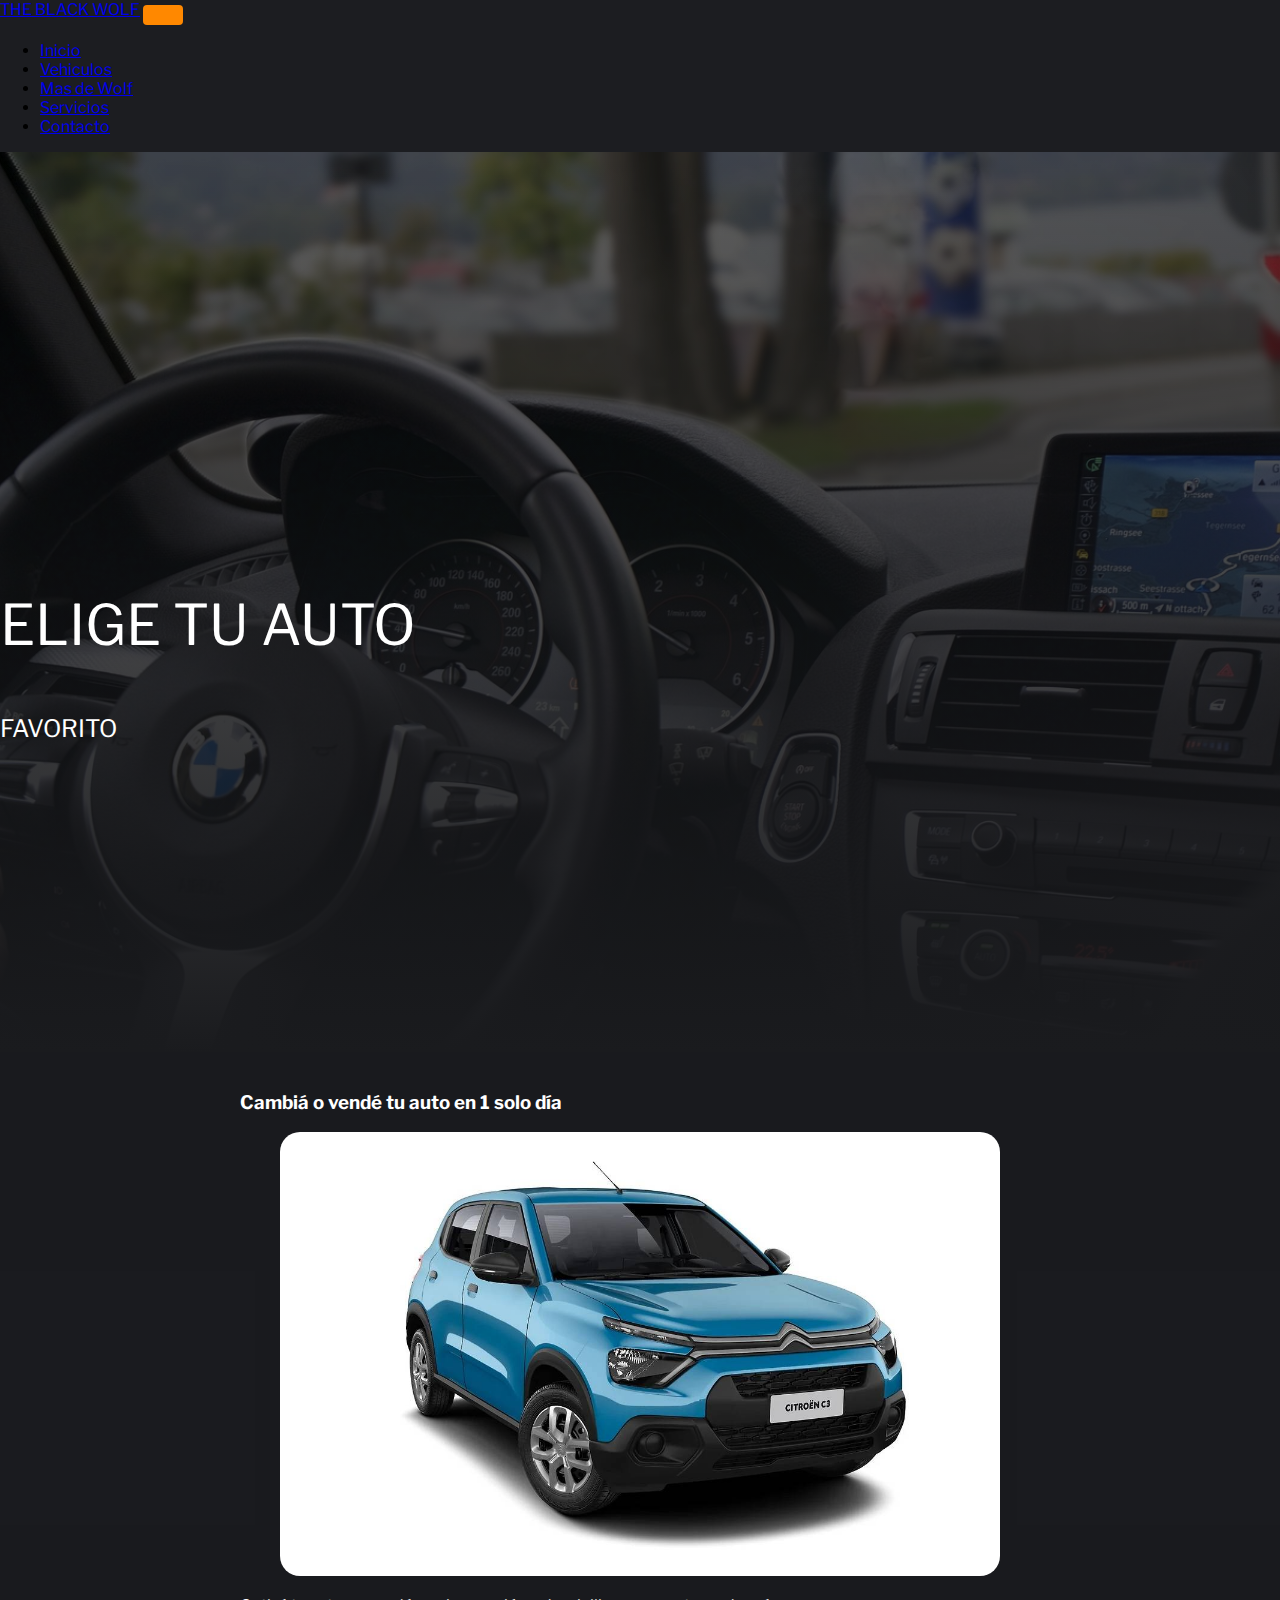
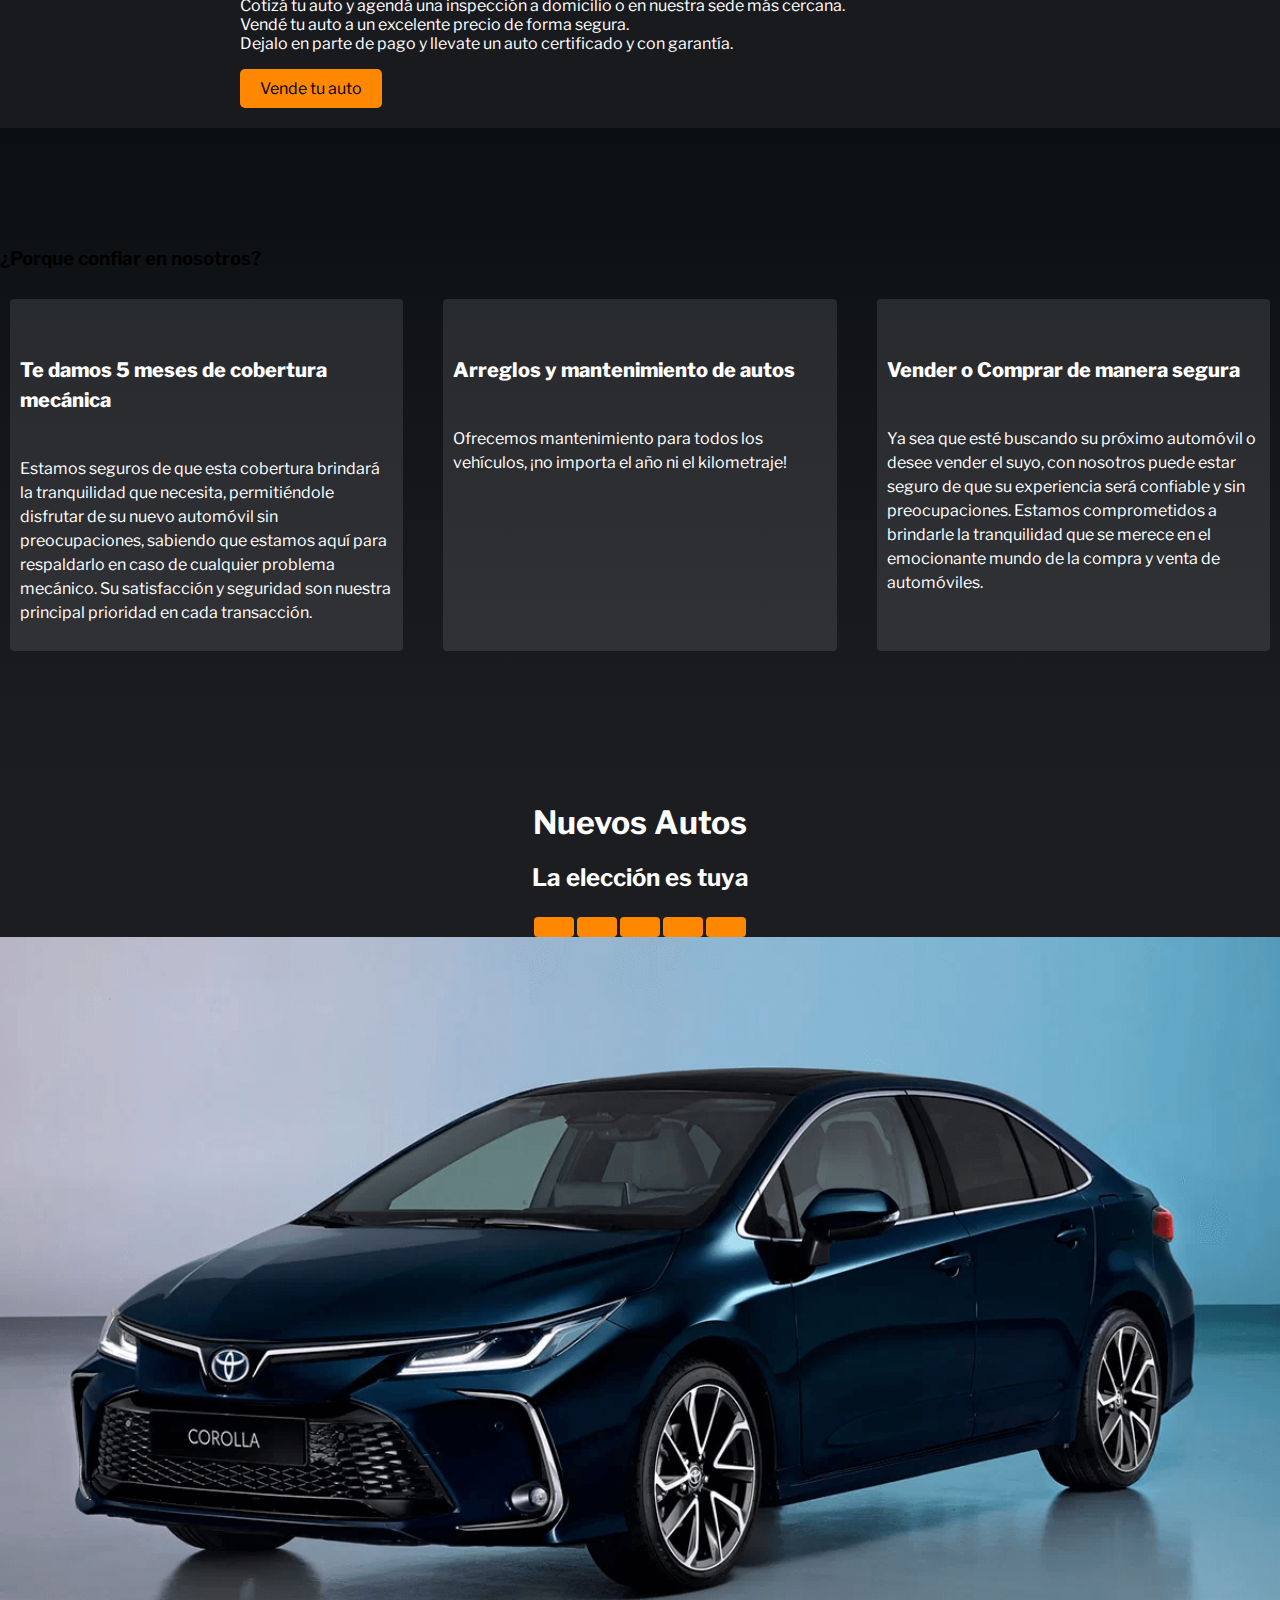
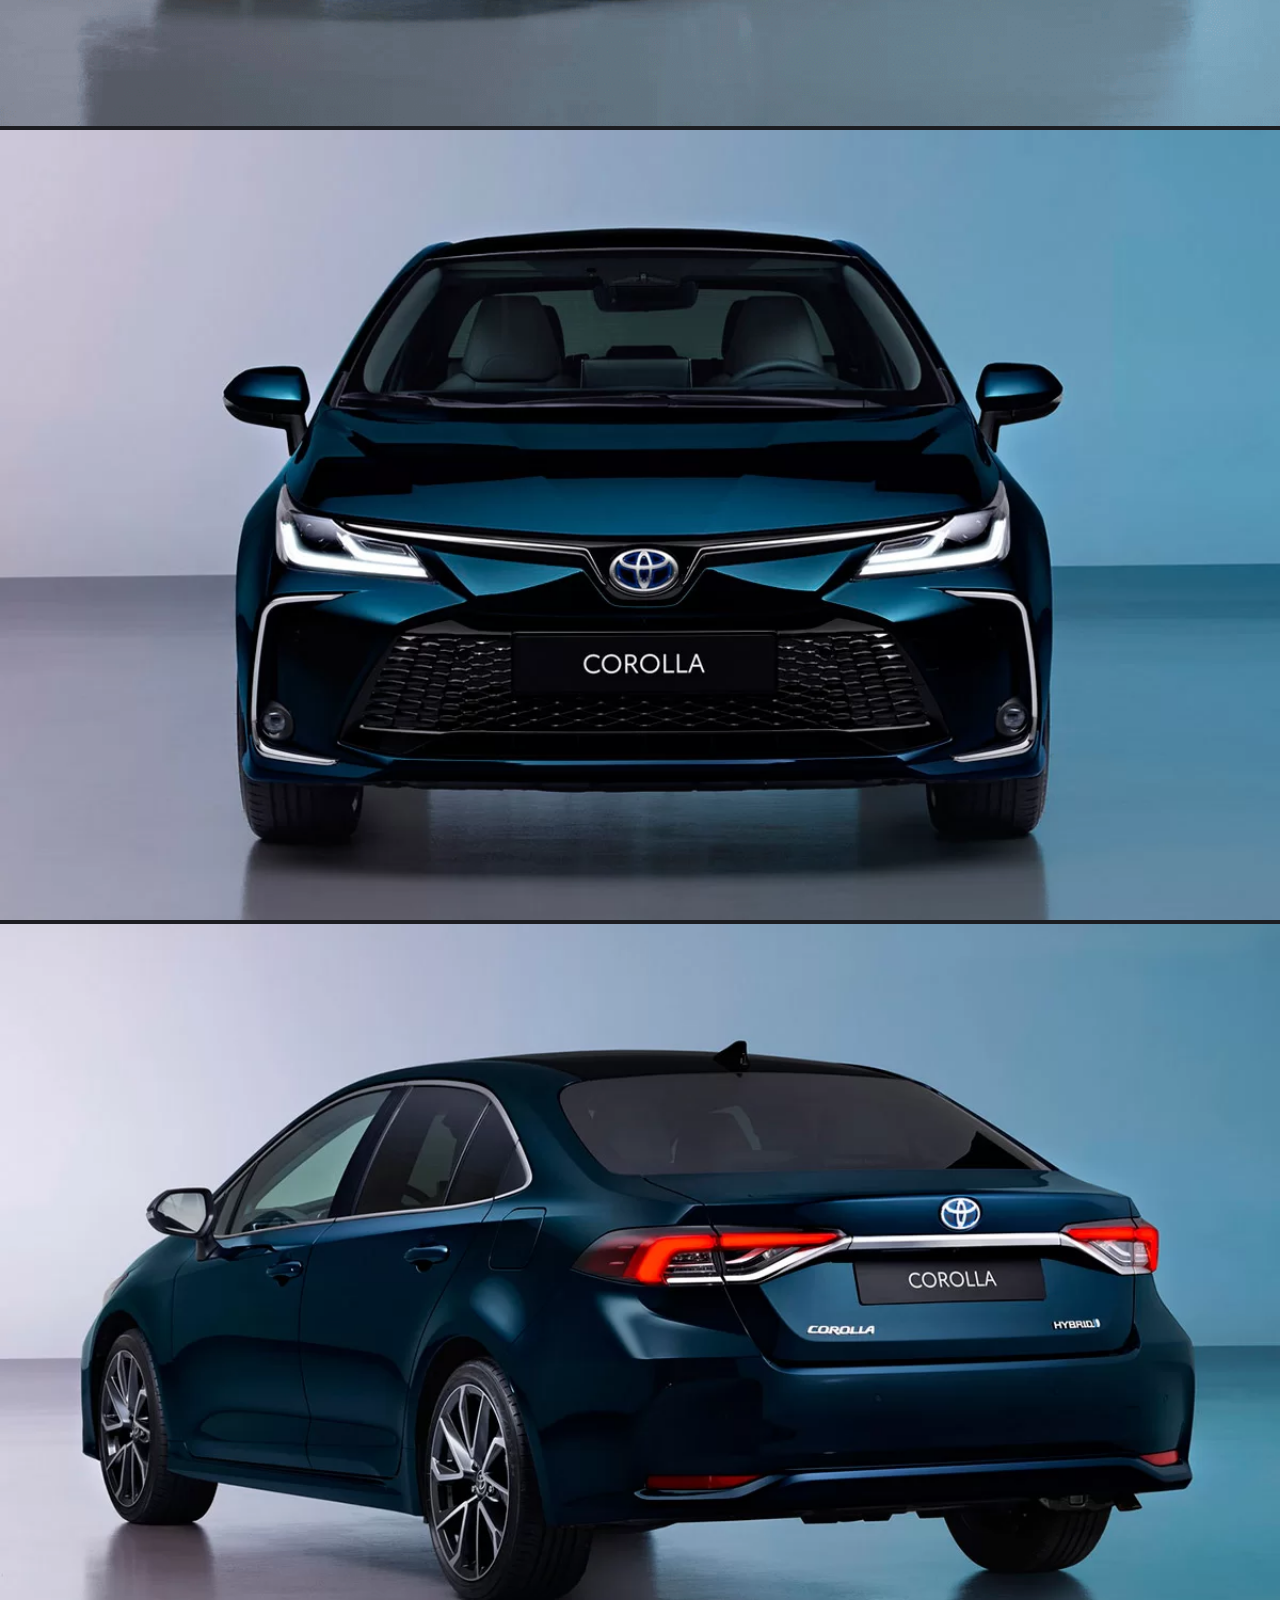
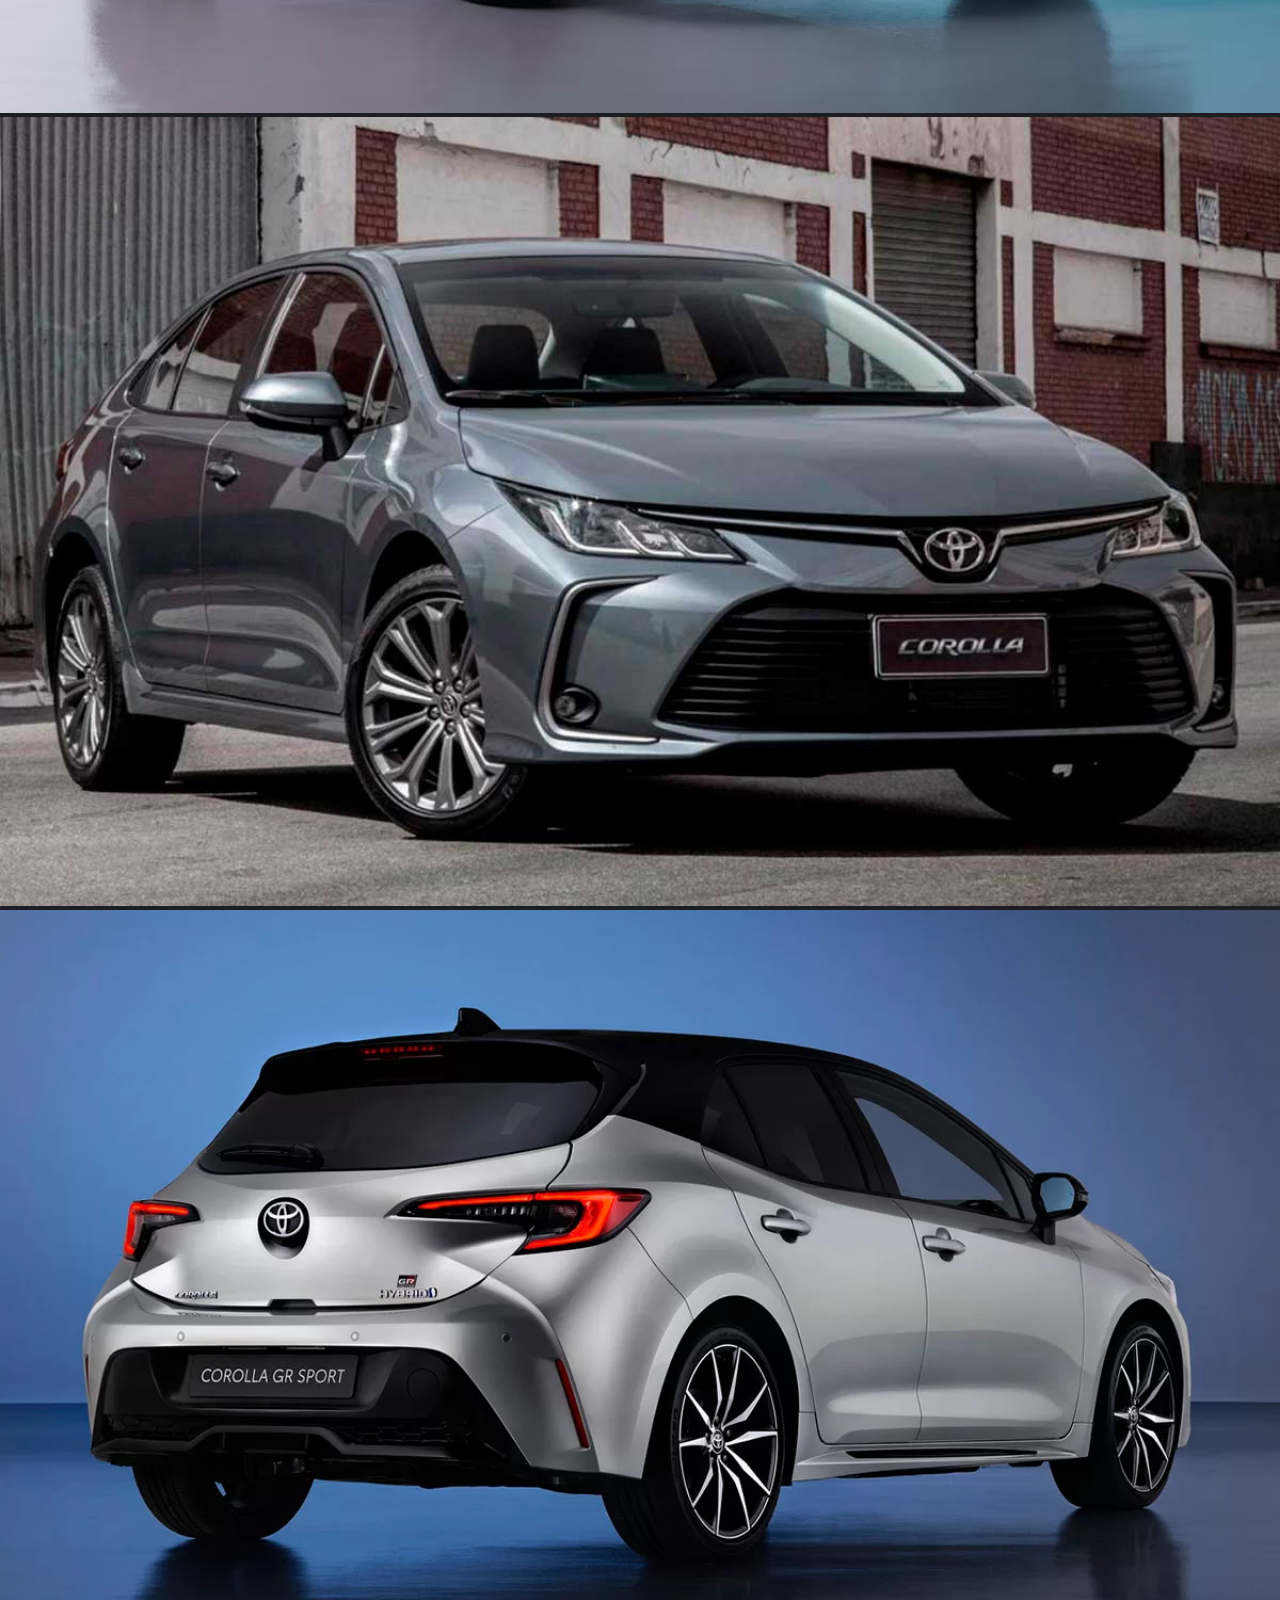
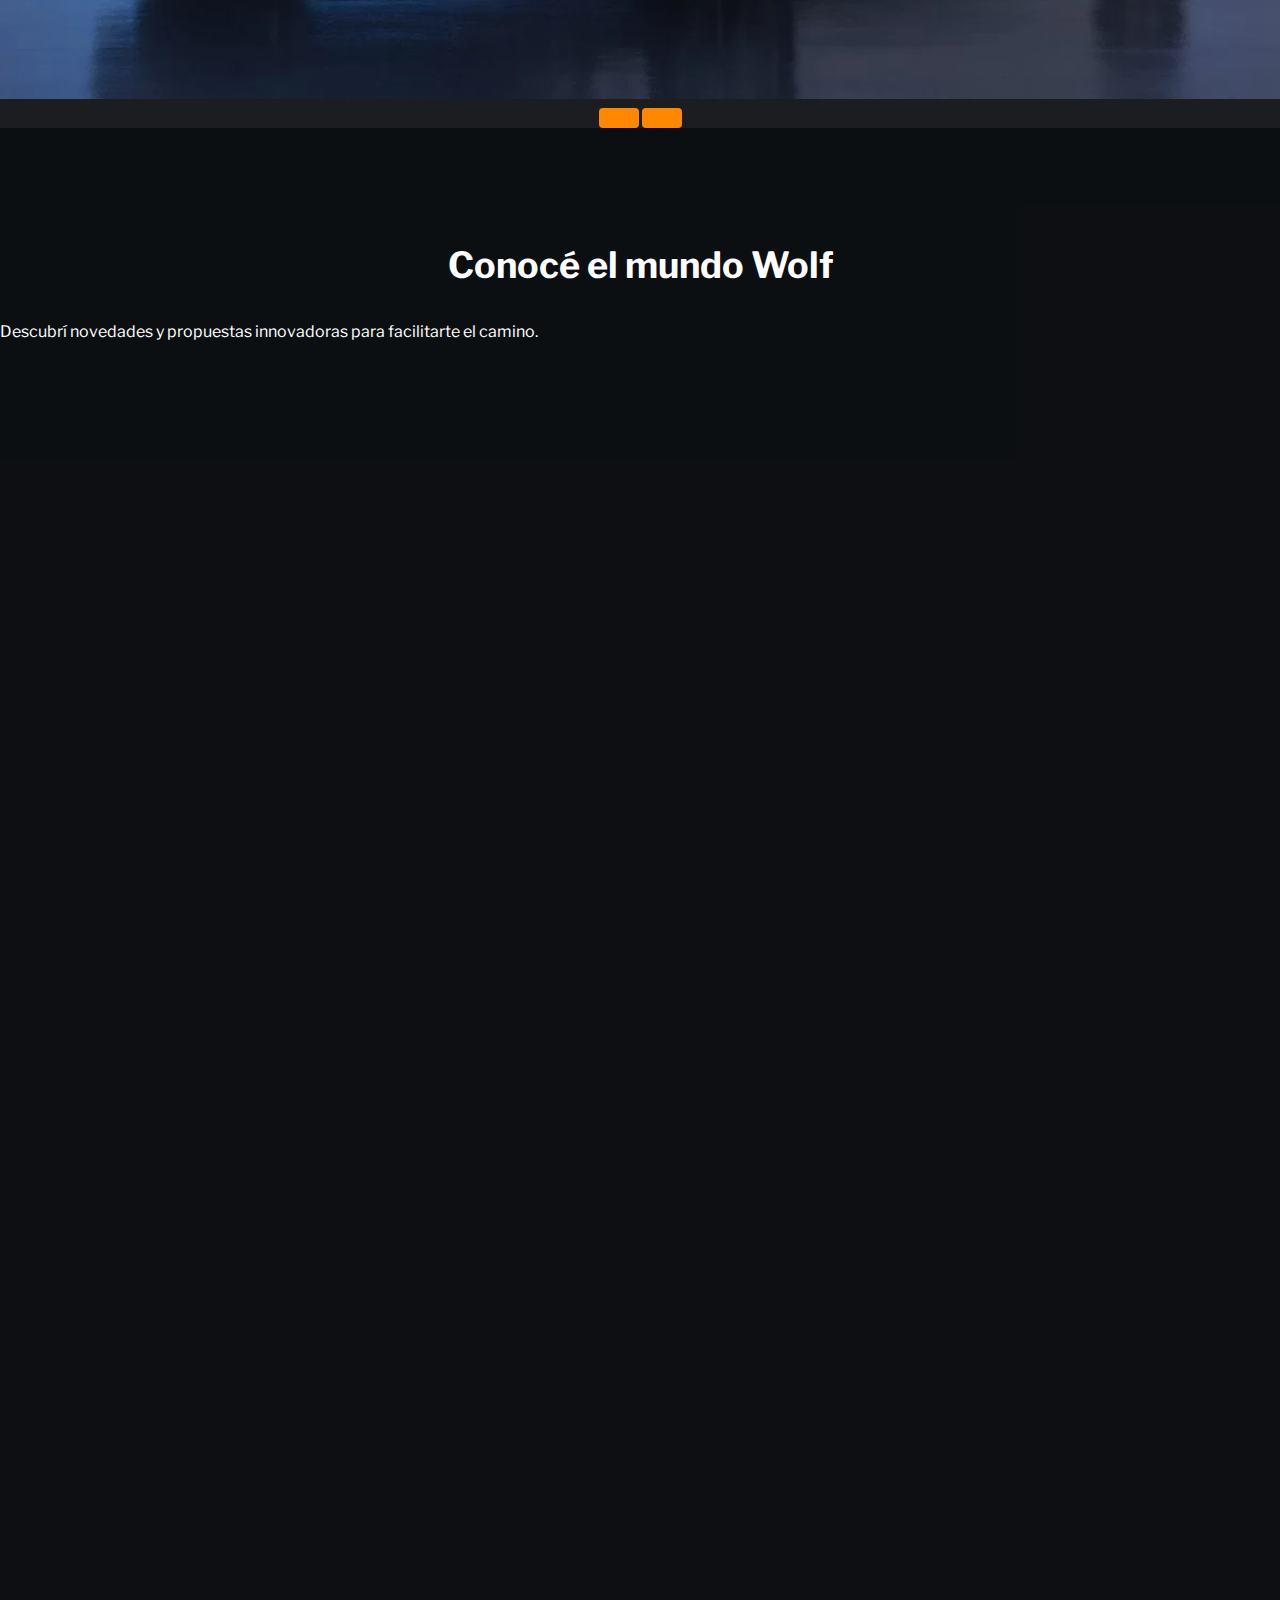
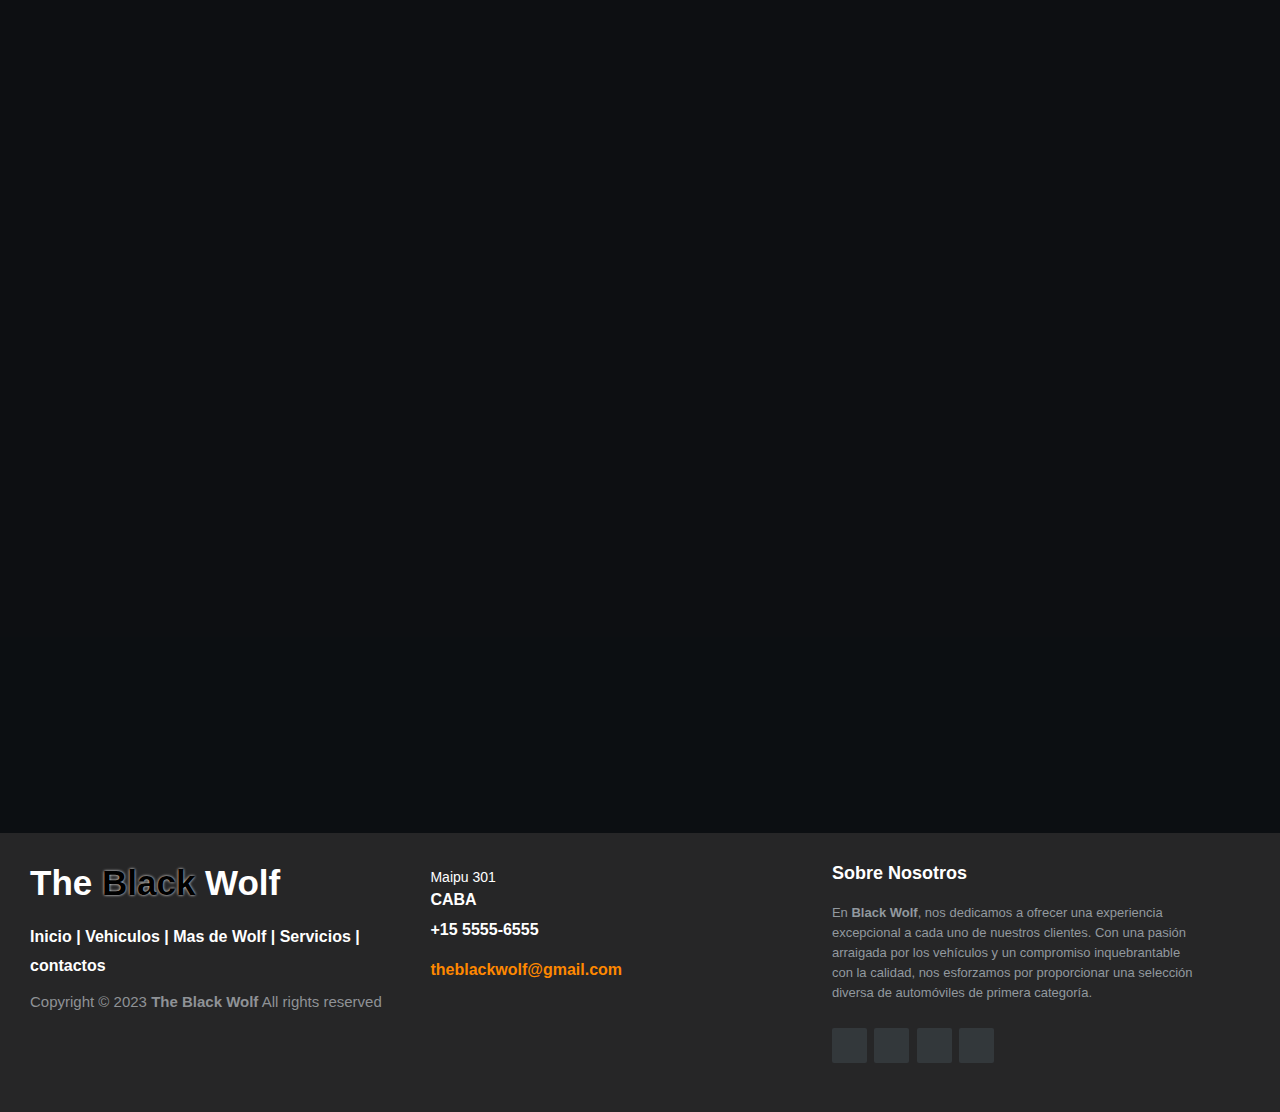
<file: index.html>
<!DOCTYPE html>
<html lang="es">
<head>
    <meta charset="UTF-8">
    <meta name="viewport" content="width=device-width, initial-scale=1.0">
    <meta name="description" content="Descubre la excelencia en vehículos de alto rendimiento. Encuentra tu próximo auto con estilo y potencia en nuestra concesionaria.">
    <meta name="keywords" content="The Black Wolf, concesionaria, compra y venta de autos, autos usados, autos nuevos, 0KM">
    <title>The Black Wolf</title>
    <link rel="stylesheet" href="https://cdnjs.cloudflare.com/ajax/libs/font-awesome/6.4.2/css/all.min.css" integrity="sha512-z3gLpd7yknf1YoNbCzqRKc4qyor8gaKU1qmn+CShxbuBusANI9QpRohGBreCFkKxLhei6S9CQXFEbbKuqLg0DA==" crossorigin="anonymous" referrerpolicy="no-referrer" />
    <link rel="shortcut icon" href="./images/logo.png" type="image/x-icon">
    <!--Animaciones-->
    <link href="https://unpkg.com/aos@2.3.1/dist/aos.css" rel="stylesheet">
    <!--CSS-->
    <link rel="stylesheet" href="css/estilo.css">
    <!--BS-->
    <link href="https://cdn.jsdelivr.net/npm/bootstrap@5.1.3/dist/css/bootstrap.min.css" rel="stylesheet" integrity="sha384-1BmE4kWBq78iYhFldvKuhfTAU6auU8tT94WrHftjDbrCEXSU1oBoqyl2QvZ6jIW3" crossorigin="anonymous">
</head>
<body>
    <!--NAV BS-->
    <nav class="navbar navbar-expand-md navbar-dark custom-navbar">
        <div class="container-fluid">
            <a class="navbar-brand" href="#">THE BLACK WOLF</a>
            <button class="navbar-toggler" type="button" data-bs-toggle="collapse" data-bs-target="#collapsibleNavbar" aria-controls="collapsibleNavbar" aria-expanded="false" aria-label="Toggle navigation">
                <span class="navbar-toggler-icon"></span>
            </button>
            <div class="collapse navbar-collapse" id="collapsibleNavbar">
                <ul class="navbar-nav ms-auto">
                    <li class="nav-item">
                        <a class="nav-link active" href="index.html">Inicio</a>
                    </li>
                    <li class="nav-item">
                        <a class="nav-link" href="./html/vehiculos.html">Vehiculos</a>
                    </li>
                    <li class="nav-item">
                        <a class="nav-link" href="./html/mas de wolf.html">Mas de Wolf</a>
                    </li>
                    <li class="nav-item">
                        <a class="nav-link" href="./html/servicios.html">Servicios</a>
                    </li>
                    <li class="nav-item">
                        <a class="nav-link" href="./html/contacto.html">Contacto</a>
                    </li>
                </ul>
            </div>
        </div>
    </nav>
    <section class="tank-main-banner">
        <div class="slider-info banner-view text-center">
            <div class="banner-info container">
                <h3 class="banner-text mt-5">Elige tu Auto</h3>
                <p class="my-4 mb-5">Favorito</p>
            </div>
        </div>
    </section>
    <main>
        <div class="cambiar-todo">
            <div class="containercam py-md-3">
                <div class="heading text-center mx-auto">
                    <h3 class="head">Cambiá o vendé tu auto en 1 solo día</h3>
                    <img src="./images/index.jpg" alt="Cambiá o vendé tu auto">
                    <p class="my-3 head">Cotizá tu auto y agendá una inspección a domicilio o en nuestra sede más cercana. <br>
                        Vendé tu auto a un excelente precio de forma segura.<br>
                        Dejalo en parte de pago y llevate un auto certificado y con garantía.</p>
                    <a class="Vendebtn" href="./html/contacto.html">Vende tu auto</a>
                </div>
            </div>
        </div>    
        <div class="tank-feature-3" id="features">
            <div class="grid top-bottom">
                <div class="container">
                    <div class="heading text-center mx-auto">
                        <h3 class="head text-white">¿Porque confiar en nosotros?</h3>
                    </div>
                    <div class="middle-section grid-column text-center mt-5 pt-3">
                        <div class="three-grids-columns">
                            <i class="fa-solid fa-car"></i>
                            <h4>Te damos 5 meses de cobertura mecánica</h4>
                            <p>Estamos seguros de que esta cobertura brindará la tranquilidad que necesita, permitiéndole disfrutar de su nuevo automóvil sin preocupaciones, sabiendo que estamos aquí para respaldarlo en caso de cualquier problema mecánico. Su satisfacción y seguridad son nuestra principal prioridad en cada transacción.</p>
                        </div>
                        <div class="three-grids-columns">
                            <i class="fa-solid fa-screwdriver-wrench"></i>
                            <h4>Arreglos y mantenimiento de autos</h4>
                            <p>Ofrecemos mantenimiento para todos los vehículos, ¡no importa el año ni el kilometraje!</p>
                        </div>
                        <div class="three-grids-columns">
                            <i class="fa-solid fa-handshake"></i>
                            <h4>Vender o Comprar de manera segura</h4>
                            <p>Ya sea que esté buscando su próximo automóvil o desee vender el suyo, con nosotros puede estar seguro de que su experiencia será confiable y sin preocupaciones. Estamos comprometidos a brindarle la tranquilidad que se merece en el emocionante mundo de la compra y venta de automóviles.</p>
                        </div>
                    </div>
                </div>
            </div>
        </div>
        <!--Carousel BS-->
        <div class="carouseltext">
            <h1>Nuevos Autos</h1>
            <h2>La elección es tuya</h2>
            <div id="carouselExampleControls" class="carousel slide" data-bs-ride="carousel">
                <div class="carousel-indicators">
                    <button type="button" data-bs-target="#carouselExampleControls" data-bs-slide-to="0" class="active"></button>
                    <button type="button" data-bs-target="#carouselExampleControls" data-bs-slide-to="1"></button>
                    <button type="button" data-bs-target="#carouselExampleControls" data-bs-slide-to="2"></button>
                    <button type="button" data-bs-target="#carouselExampleControls" data-bs-slide-to="3"></button>
                    <button type="button" data-bs-target="#carouselExampleControls" data-bs-slide-to="4"></button>
                </div>
                <div class="carousel-inner">
                    <div class="carousel-item active">
                        <img src="images/Toyota-Corolla-2023-frente.png" alt="Toyota-Corolla-frente" class="d-block" style="width:100%">
                    </div>
                    <div class="carousel-item">
                        <img src="images/Toyota-Corolla-2023-trompa.png" alt="Toyota-Corolla-trompa" class="d-block" style="width:100%">
                    </div>
                    <div class="carousel-item">
                        <img src="images/Toyota-Corolla-2023-trasera.png" alt="Toyota-Corolla-trasera" class="d-block" style="width:100%">
                    </div>
                    <div class="carousel-item">
                        <img src="images/TOYOTA-COROLLA.jpg" alt="TOYOTA-COROLLA" class="d-block" style="width:100%">
                    </div>
                    <div class="carousel-item">
                        <img src="images/Toyota-Corolla-GR-Sport-2023-cola.png" alt="Toyota-Corolla-GR-Sport-2023-cola" class="d-block" style="width:100%">
                    </div>
                </div>
                <button class="carousel-control-prev" type="button" data-bs-target="#carouselExampleControls" data-bs-slide="prev">
                    <span class="carousel-control-prev-icon"></span>
                </button>
                <button class="carousel-control-next" type="button" data-bs-target="#carouselExampleControls" data-bs-slide="next">
                    <span class="carousel-control-next-icon"></span>
                </button>
            </div>
        </div>
        <div class="conoce-12" id="experience">
            <div class="form-12-content">
                <div class="heading text-center mx-auto">
                    <h3 class="head">Conocé el mundo Wolf</h3>
                    <p class="my-3 head">Descubrí novedades y propuestas innovadoras para facilitarte el camino.</p>
                </div>
                <div class="container-fluid">
                    <div data-aos="zoom-in-down" class="row mt-lg-5"> <!--ANIMACION AOS-->
                        <div class="col-lg-4 col-md-6 col-sm-12">
                            <div class="box-wrap">
                                <div class="icon">
                                    <img class="imgconoce" src="images/accesorios-coche-espacio-copia.jpg" alt="repuestos y accesorios">
                                    <h4><a href="./html/servicios.html">Repuestos y Accesorios</a></h4>
                                    <p>Tienda oficial de repuestos y accesorios originales con garantía de fábrica</p>
                                </div>
                            </div>
                        </div>
                        <div class="col-lg-4 col-md-6 col-sm-12">
                            <div class="box-wrap">
                                <div class="icon">
                                    <img class="imgconoce" src="images/plan wolf.jpg" alt="Asistente Online">
                                    <h4><a href="./html/contacto.html">Suscribite a Plan Wolf Online</a> </h4>
                                    <p>Adquirí tu plan de manera simple y rápida.</p><br>
                                </div>
                            </div>
                        </div>
                        <div class="col-lg-4 col-md-6 col-sm-12">
                            <div class="box-wrap">
                                <div class="icon">
                                    <img class="imgconoce" src="images/manteniminto.jpg"  alt="mantenimiento de auto">
                                    <h4><a href="./html/servicios.html">Servicio de mantenimiento</a> </h4>
                                    <p>Te acompañamos con precios competitivos y descuentos progresivos en los próximos servicios de mantenimiento de tu Auto.</p>
                                </div>
                            </div>
                        </div>
                    </div>
                </div>
            </div>
        </div>
    </main>
    <section>
        <footer class="footer-distributed">
            <div class="footer-left">
                <h3>The <span>Black</span> Wolf</h3>
                <p class="footer-links">
                    <a href="#">Inicio</a>
                    |
                    <a href="./html/vehiculos.html">Vehiculos</a>
                    |
                    <a href="./html/mas de wolf.html">Mas de Wolf</a>
                    |
                    <a href="./html/servicios.html">Servicios</a>
                    |
                    <a href="./html/contacto.html">contactos</a>
                </p>
                <p class="footer-company-name">Copyright © 2023 <strong>The Black Wolf</strong> All rights reserved</p>
            </div>
            <div class="footer-center">
                <div>
                    <i class="fa-solid fa-location-dot"></i>
                    <p><span>Maipu 301</span>
                        CABA</p>
                </div>
                <div>
                    <i class="fa fa-phone"></i>
                    <p>+15 5555-6555</p>
                </div>
                <div>
                    <i class="fa fa-envelope"></i>
                    <p><a href="#">theblackwolf@gmail.com</a></p>
                </div>
            </div>
            <div class="footer-right">
                <p class="footer-company-about">
                    <span>Sobre Nosotros</span>
                    En <strong>Black Wolf</strong>, nos dedicamos a ofrecer una experiencia excepcional a cada uno de nuestros clientes. Con una pasión arraigada por los vehículos y un compromiso inquebrantable con la calidad, nos esforzamos por proporcionar una selección diversa de automóviles de primera categoría.
                </p>
                <div class="footer-icons">
                    <a href="facebook">
                        <i class="fa-brands fa-facebook"></i>
                    </a>
                    <a  href="instagram">
                        <i class="fa-brands fa-instagram"></i>
                    </a>
                    <a  href="linkedin">
                        <i class="fa-brands fa-linkedin"></i>
                    </a>
                    <a  href="youtube">
                        <i class="fa-brands fa-youtube"></i>
                    </a>
                </div>
            </div>
        </footer>
        <a href="#" class="subir">
            <i class="fa-solid fa-chevron-up"></i>
        </a>
    </section>
    <script src="https://cdn.jsdelivr.net/npm/bootstrap@5.1.3/dist/js/bootstrap.bundle.min.js" integrity="sha384-ka7Sk0Gln4gmtz2MlQnikT1wXgYsOg+OMhuP+IlRH9sENBO0LRn5q+8nbTov4+1p" crossorigin="anonymous"></script>
    <script src="https://unpkg.com/aos@2.3.1/dist/aos.js"></script>
    <script>
        AOS.init();
    </script>
</body>
</html>
</file>
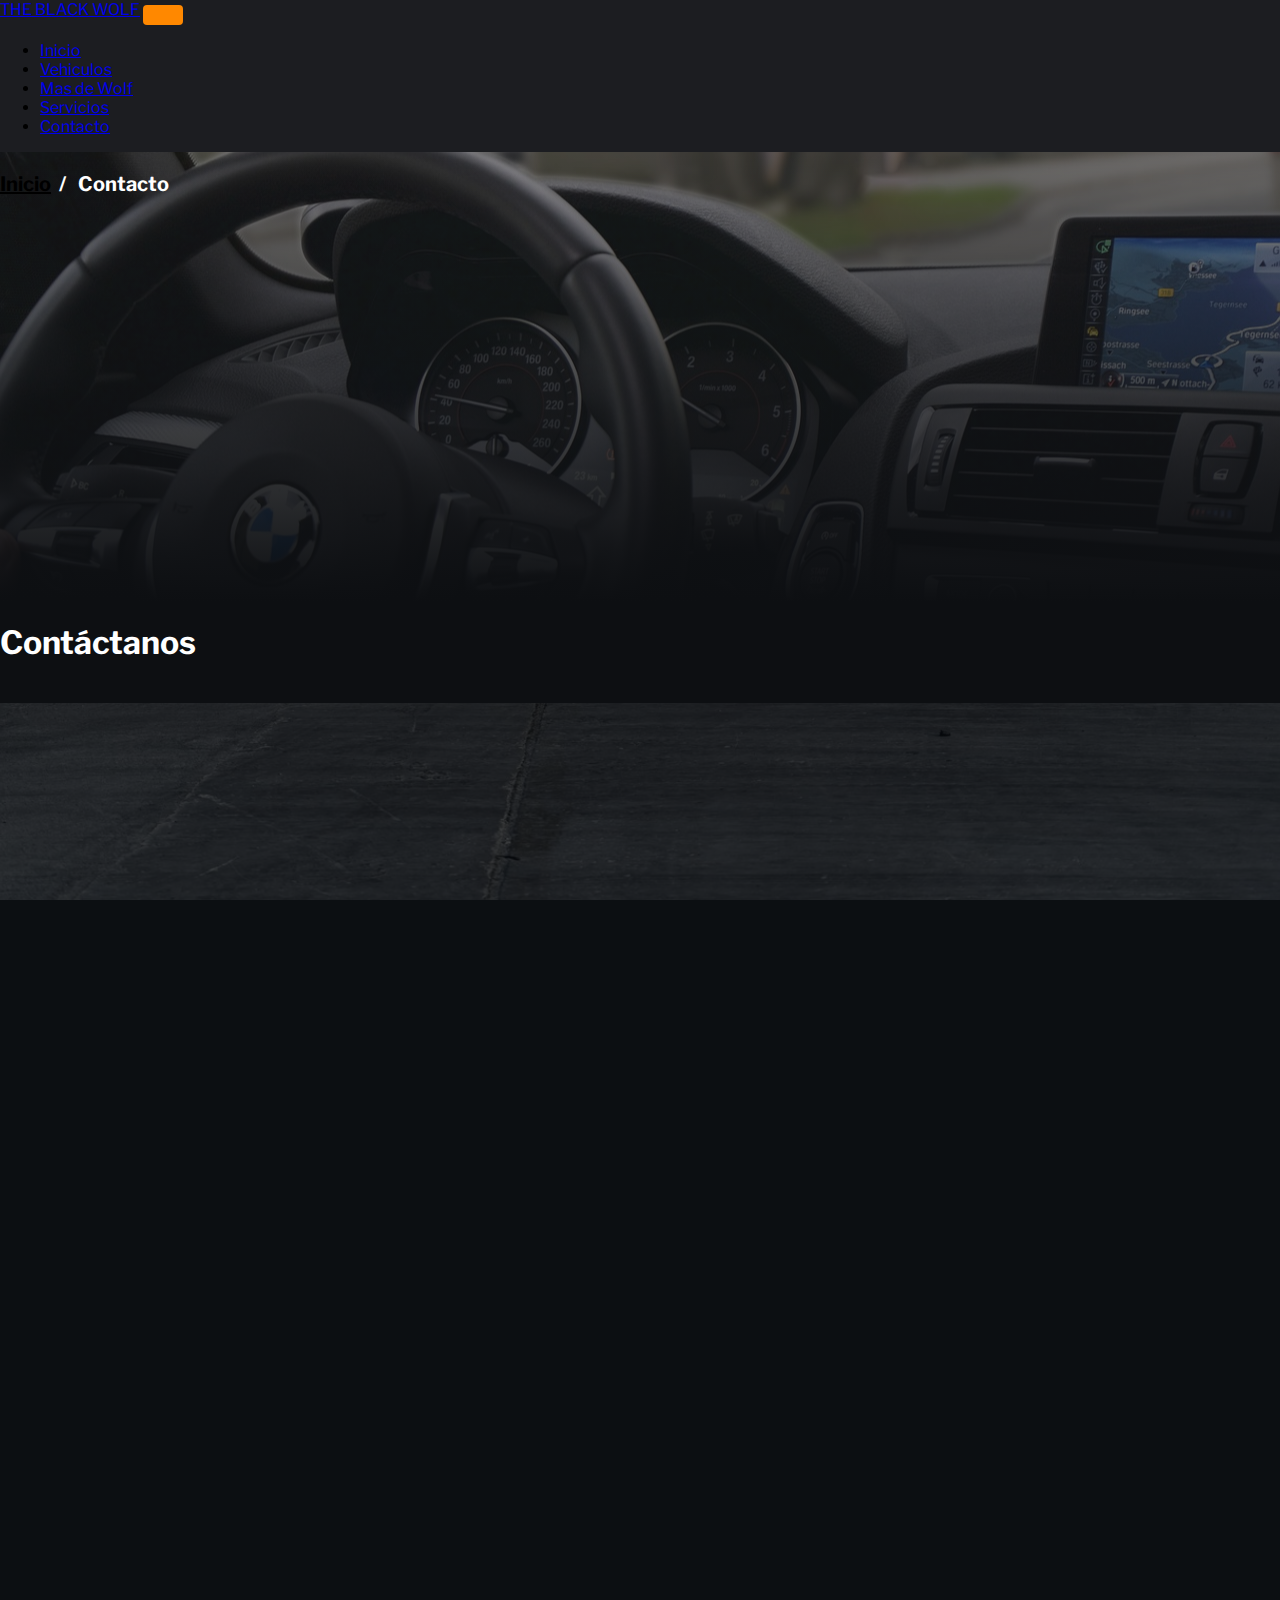
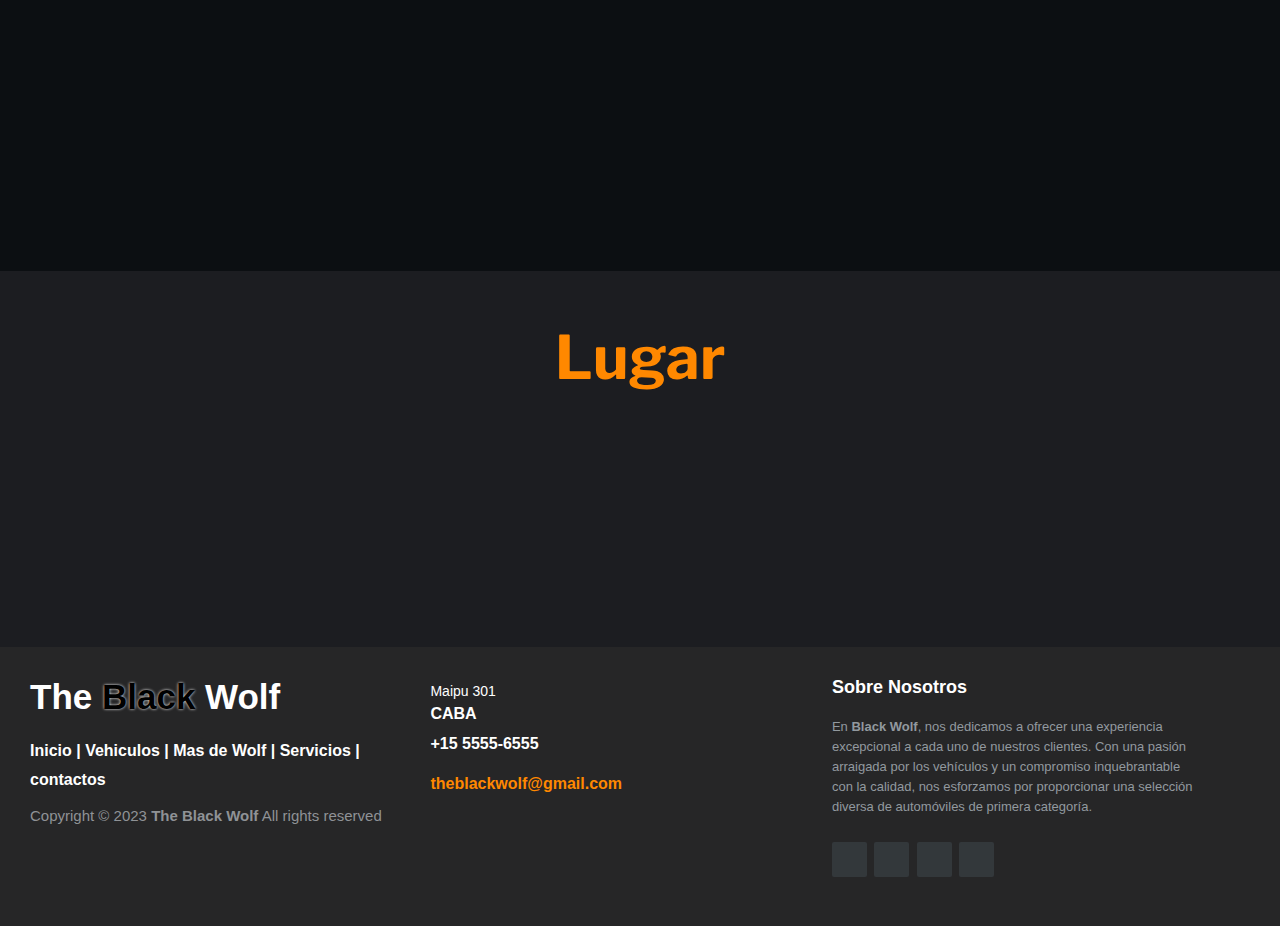
<file: html/contacto.html>
<!DOCTYPE html>
<html lang="es">
<head>
    <meta charset="UTF-8">
    <meta name="viewport" content="width=device-width, initial-scale=1.0">
    <meta name="description" content="Contactanos, para obtener información sobre nuestros vehículos, servicios y ubicación.">
    <meta name="keywords" content="The Black Wolf, marcas de autos, 0KM, concesionaria de autos, contactos">
    <title>Contactos</title>
    <link rel="stylesheet" href="https://cdnjs.cloudflare.com/ajax/libs/font-awesome/6.4.2/css/all.min.css" integrity="sha512-z3gLpd7yknf1YoNbCzqRKc4qyor8gaKU1qmn+CShxbuBusANI9QpRohGBreCFkKxLhei6S9CQXFEbbKuqLg0DA==" crossorigin="anonymous" referrerpolicy="no-referrer" />
    <link rel="shortcut icon" href="../images/logo.png" type="image/x-icon">
    <!--Animaciones-->
    <link href="https://unpkg.com/aos@2.3.1/dist/aos.css" rel="stylesheet">
    <!--CSS-->
    <link rel="stylesheet" href="../css/estilo.css">
    <!--BS-->
    <link href="https://cdn.jsdelivr.net/npm/bootstrap@5.1.3/dist/css/bootstrap.min.css" rel="stylesheet" integrity="sha384-1BmE4kWBq78iYhFldvKuhfTAU6auU8tT94WrHftjDbrCEXSU1oBoqyl2QvZ6jIW3" crossorigin="anonymous">
</head>
<body>
    <!--NAV BS-->
    <section class="tank-bootstrap-header">
        <nav class="navbar navbar-expand-md navbar-dark bg-dark">
            <div class="container-fluid">
                <a class="navbar-brand" href="#">THE BLACK WOLF</a>
                <button class="navbar-toggler" type="button" data-bs-toggle="collapse" data-bs-target="#collapsibleNavbar" aria-controls="collapsibleNavbar" aria-expanded="false" aria-label="Toggle navigation">
                    <span class="navbar-toggler-icon"></span>
                </button>
                <div class="collapse navbar-collapse" id="collapsibleNavbar">
                    <ul class="navbar-nav ms-auto">
                        <li class="nav-item">
                            <a class="nav-link" href="../index.html">Inicio</a>
                        </li>
                        <li class="nav-item">
                            <a class="nav-link" href="./vehiculos.html">Vehiculos</a>
                        </li>
                        <li class="nav-item">
                            <a class="nav-link" href="./mas de wolf.html">Mas de Wolf</a>
                        </li>
                        <li class="nav-item">
                            <a class="nav-link" href="./servicios.html">Servicios</a>
                        </li>
                        <li class="nav-item">
                            <a class="nav-link active" href="./contacto.html">Contacto</a>
                        </li>
                    </ul>
                </div>
            </div>
        </nav>
    </section>
    <div class="contactos-td">
        <section class="tankbreadcrum">
            <div class="breadcrum-bg-con">
                <div class="container py-5 link-light">
                    <p><a class="btninicio link-light" href="../index.html">Inicio</a>&nbsp; / &nbsp; Contacto</p>
                </div>
            </div>
        </section>
        <h1>Contáctanos</h1><br>
    </div>
    <div class="tank-contacts-12" id="contact">
        <div class="contact-top pt-5">
            <div data-aos="zoom-in">
                <div class="contactos">
                    <div class="form-container">
                        <form action="/submit_form" method="post">
                            <label for="name">Nombre *</label>
                            <input type="text" id="name" name="name" required>
                            <label for="lname">Apellido*:</label>
                            <input type="text" id="lname" name="lname" required>
                            <label for="email">Correo electrónico*:</label>
                            <input type="email" id="email" name="email" required>
                            <label for="dni">DNI*:</label>
                            <input type="text" id="dni" name="dni" required>
                            <label for="reason">Motivo *</label>
                            <select id="reason" name="reason" required>
                                <option value="">--Seleccione un motivo--</option>
                                <option value="motivo1">Comprar o vender un auto</option>
                                <option value="motivo2">Plan Wolf</option>
                                <option value="motivo3">Recursos Humano</option>
                                <option value="motivo4">Turno para el Service</option>
                            </select>
                            <label for="message">Mensaje *</label>
                            <textarea id="message" name="message" rows="4" required></textarea>
                            <input type="radio" class="checked" name="recibir informcion via mail">
                            <label for="">Quiero recibir información vía mail sobre productos y servicios de Wolf</label><br>
                            <input type="radio" class="checked" name="acepto las condiciones">
                            <label for="">Acepto las condiciones en materia de uso y protección* de mis datos personales</label><br>
                            <input type="submit" value="Enviar">
                            <input type="reset" value="Borrar"><br>
                        </form>
                    </div>
                </div>
            </div>
        </div>
    </div>
    <div class="lugar">
        <i class="fa-solid fa-location-dot fa-bounce"></i>
        <h2>Lugar</h2>
    </div>
    <div >
        <iframe class="map" src="https://www.google.com/maps/embed?pb=!1m18!1m12!1m3!1d26271.902908589385!2d-58.397077865234365!3d-34.6044684!2m3!1f0!2f0!3f0!3m2!1i1024!2i768!4f13.1!3m3!1m2!1s0x95bccacdc296ce15%3A0x78bbba57288f70!2sConcesionario%20Renault%20-%20CABA%20-%20Francisco%20Osvaldo%20D%C3%ADaz%20S.A.%20(San%20Nicol%C3%A1s)!5e0!3m2!1ses-419!2sar!4v1698606529964!5m2!1ses-419!2sar" width="200" height="200" style="border:0;" allowfullscreen="" loading="lazy" referrerpolicy="no-referrer-when-downgrade"></iframe>
    </div>
    <section>
        <footer class="footer-distributed">
            <div class="footer-left">
                <h3>The <span>Black</span> Wolf</h3>
                <p class="footer-links">
                    <a href="../index.html">Inicio</a>
                    |
                    <a href="./vehiculos.html">Vehiculos</a>
                    |
                    <a href="./mas de wolf.html">Mas de Wolf</a>
                    |
                    <a href="./servicios.html">Servicios</a>
                    |
                    <a href="./contacto.html">contactos</a>
                </p>
                <p class="footer-company-name">Copyright © 2023 <strong>The Black Wolf</strong> All rights reserved</p>
            </div>
            <div class="footer-center">
                <div>
                    <i class="fa-solid fa-location-dot"></i>
                    <p><span>Maipu 301</span>
                        CABA</p>
                </div>
                <div>
                    <i class="fa fa-phone"></i>
                    <p>+15 5555-6555</p>
                </div>
                <div>
                    <i class="fa fa-envelope"></i>
                    <p><a href="#">theblackwolf@gmail.com</a></p>
                </div>
            </div>
            <div class="footer-right">
                <p class="footer-company-about">
                    <span>Sobre Nosotros</span>
                    En <strong>Black Wolf</strong>, nos dedicamos a ofrecer una experiencia excepcional a cada uno de nuestros clientes. Con una pasión arraigada por los vehículos y un compromiso inquebrantable con la calidad, nos esforzamos por proporcionar una selección diversa de automóviles de primera categoría.
                </p>
                <div class="footer-icons">
                    <a href="facebook">
                        <i class="fa-brands fa-facebook"></i>
                    </a>
                    <a  href="instagram">
                        <i class="fa-brands fa-instagram"></i>
                    </a>
                    <a  href="linkedin">
                        <i class="fa-brands fa-linkedin"></i>
                    </a>
                    <a  href="youtube">
                        <i class="fa-brands fa-youtube"></i>
                    </a>
                </div>
            </div>
        </footer>
        <a href="#" class="subir">
            <i class="fa-solid fa-chevron-up"></i>
        </a>
    </section>
    <script src="https://cdn.jsdelivr.net/npm/bootstrap@5.1.3/dist/js/bootstrap.bundle.min.js" integrity="sha384-ka7Sk0Gln4gmtz2MlQnikT1wXgYsOg+OMhuP+IlRH9sENBO0LRn5q+8nbTov4+1p" crossorigin="anonymous"></script>
    <script src="https://unpkg.com/aos@2.3.1/dist/aos.js"></script>
    <script>
        AOS.init();
    </script>
</body>
</html>
</file>
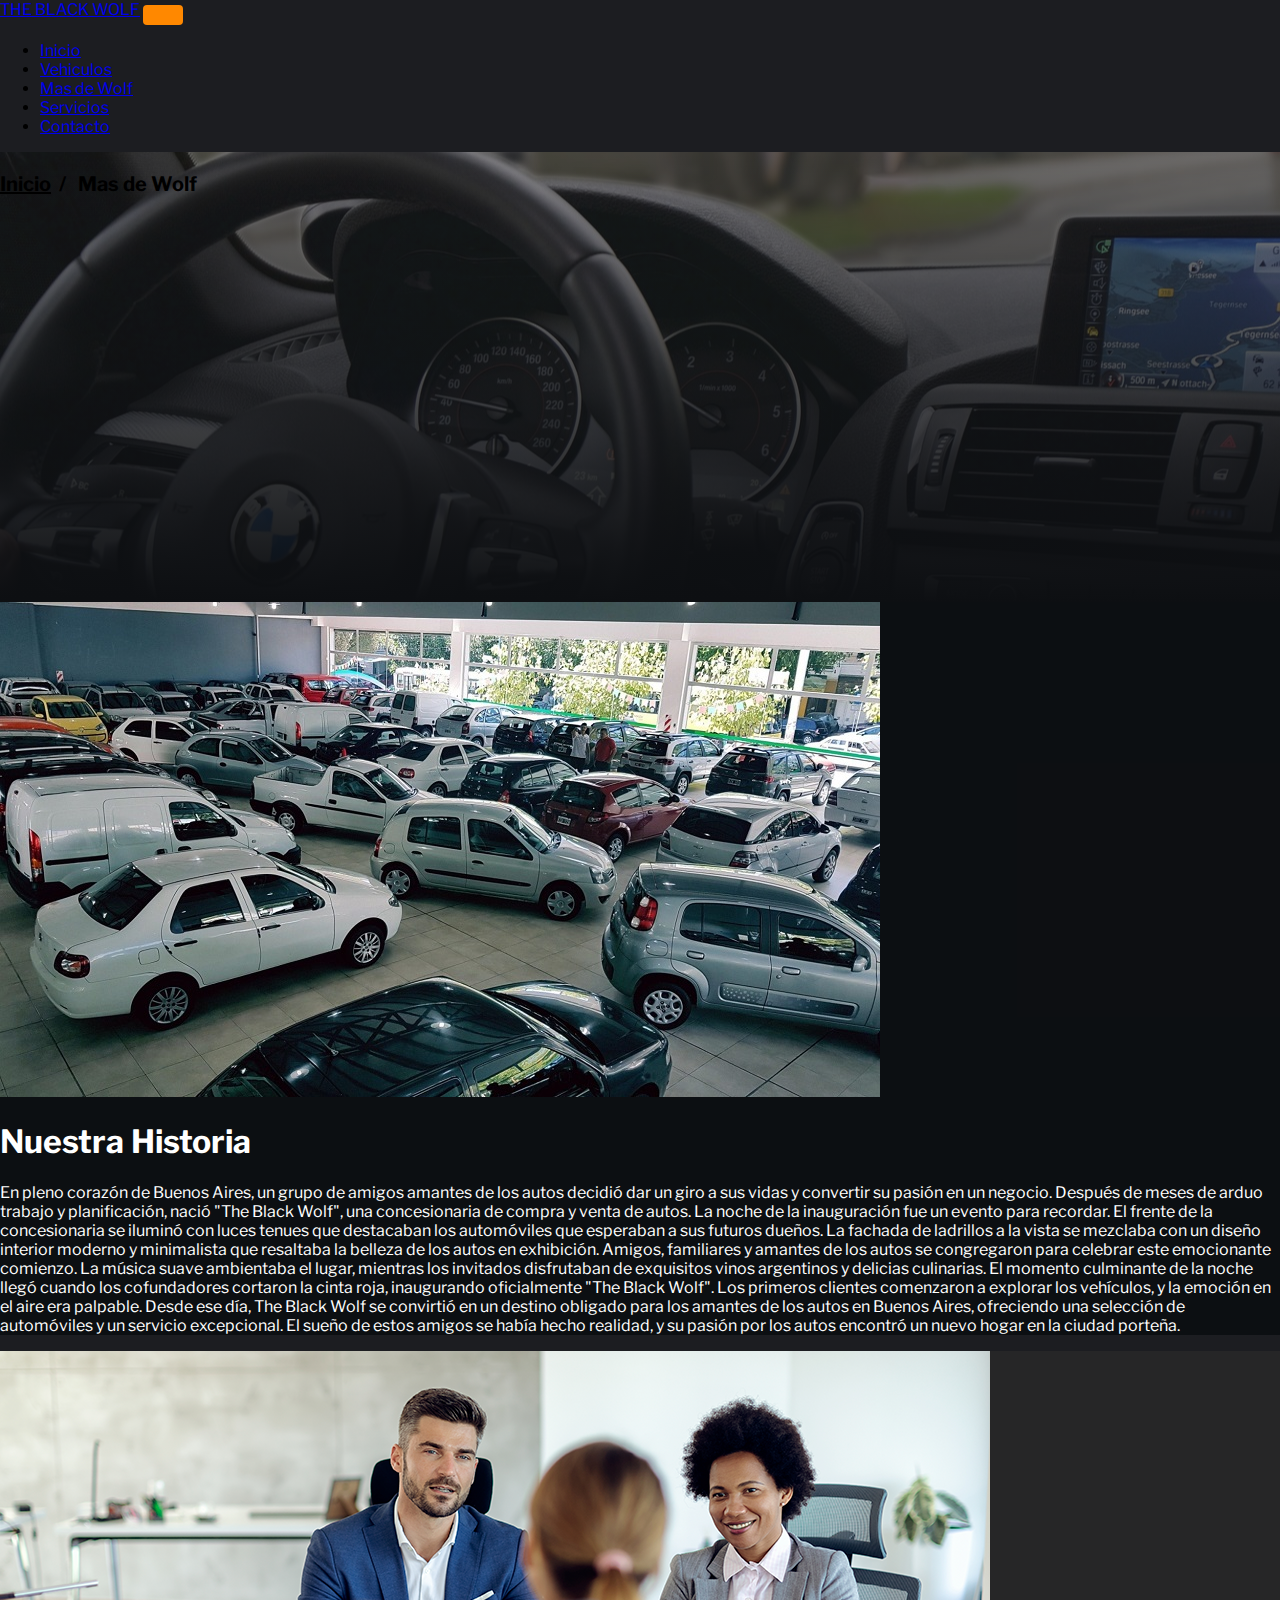
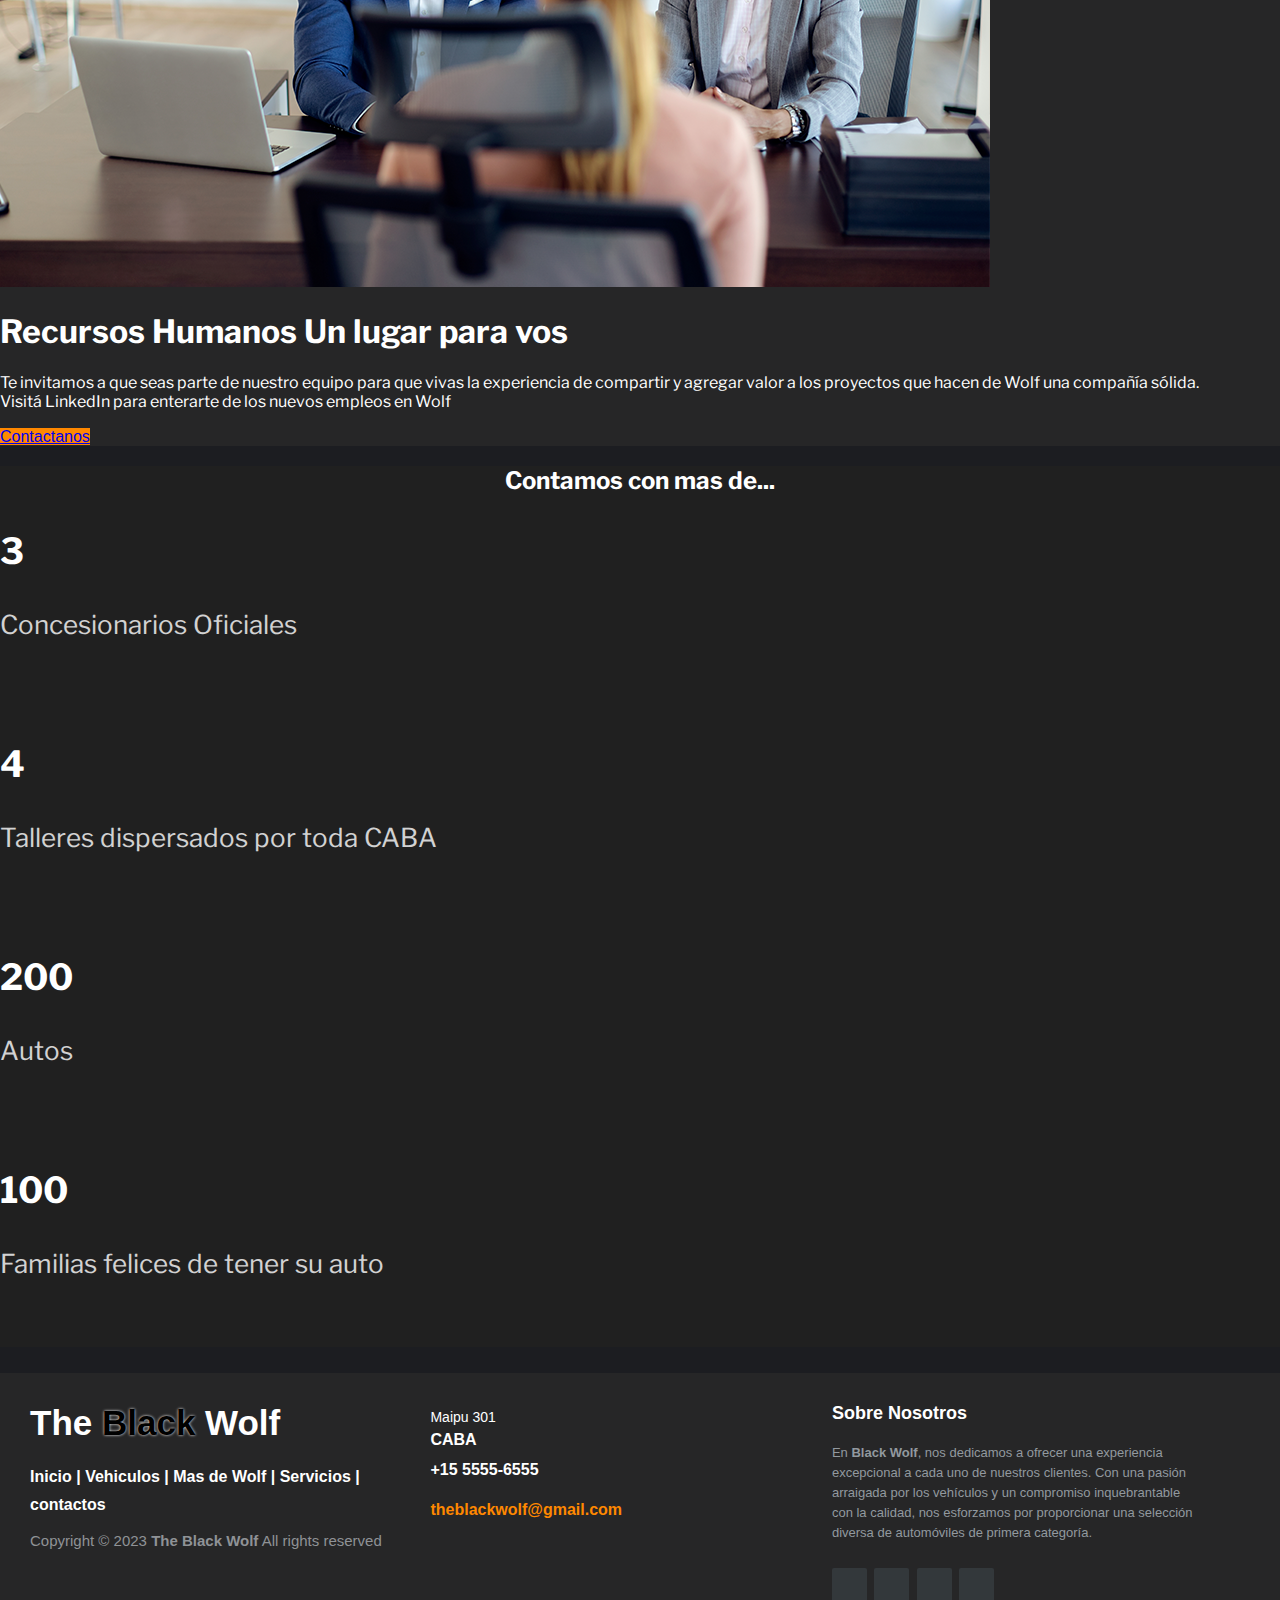
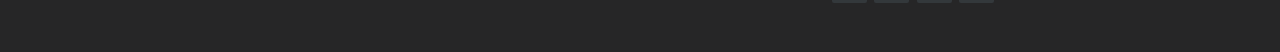
<file: html/mas de wolf.html>
<!DOCTYPE html>
<html lang="es">
<head>
    <meta charset="UTF-8">
    <meta name="viewport" content="width=device-width, initial-scale=1.0">
    <meta name="description" content="Descubre nuestra historia, y sé parte de nuetra familia.">
    <meta name="keywords" content="The Black Wolf, concesionaria, marcas de autos, Nuetra historia, Recursos humanos">
    <title>Mas de Wolf</title>
    <link rel="stylesheet" href="https://cdnjs.cloudflare.com/ajax/libs/font-awesome/6.4.2/css/all.min.css" integrity="sha512-z3gLpd7yknf1YoNbCzqRKc4qyor8gaKU1qmn+CShxbuBusANI9QpRohGBreCFkKxLhei6S9CQXFEbbKuqLg0DA==" crossorigin="anonymous" referrerpolicy="no-referrer" />
    <link rel="shortcut icon" href="../images/logo.png" type="image/x-icon">
    <!--CSS-->
    <link rel="stylesheet" href="../css/estilo.css">
    <!--BS-->
    <link href="https://cdn.jsdelivr.net/npm/bootstrap@5.1.3/dist/css/bootstrap.min.css" rel="stylesheet" integrity="sha384-1BmE4kWBq78iYhFldvKuhfTAU6auU8tT94WrHftjDbrCEXSU1oBoqyl2QvZ6jIW3" crossorigin="anonymous">
</head>
<body>
    <!--NAV BS-->
    <section class="tank-bootstrap-header">
        <nav class="navbar navbar-expand-md navbar-dark bg-dark">
            <div class="container-fluid">
                <a class="navbar-brand" href="#">THE BLACK WOLF</a>
                <button class="navbar-toggler" type="button" data-bs-toggle="collapse" data-bs-target="#collapsibleNavbar" aria-controls="collapsibleNavbar" aria-expanded="false" aria-label="Toggle navigation">
                    <span class="navbar-toggler-icon"></span>
                </button>
                <div class="collapse navbar-collapse" id="collapsibleNavbar">
                    <ul class="navbar-nav ms-auto">
                        <li class="nav-item">
                            <a class="nav-link" href="../index.html">Inicio</a>
                        </li>
                        <li class="nav-item">
                            <a class="nav-link" href="./vehiculos.html">Vehiculos</a>
                        </li>
                        <li class="nav-item">
                            <a class="nav-link active" href="./mas de wolf.html">Mas de Wolf</a>
                        </li>
                        <li class="nav-item">
                            <a class="nav-link" href="./servicios.html">Servicios</a>
                        </li>
                        <li class="nav-item">
                            <a class="nav-link" href="./contacto.html">Contacto</a>
                        </li>
                    </ul>
                </div>
            </div>
        </nav>
    </section>
    <section class="tankbreadcrum">
        <div class="breadcrum-bg-mdw">
            <div class="container py-5 link-light">
                <p><a class="btninicio link-light" href="../index.html">Inicio</a>&nbsp; / &nbsp; Mas de Wolf</p>
            </div>
        </div>
    </section>
    <main>  
        <div class="tank-content-photo-5 py-5" id="about">
            <div class="content-main pt-lg-5 pt-md-3 pd-0">
                <div class="container">
                    <div class="row">
                        <div class="col-lg-5 content-photo">
                            <a><img src="../images/nuestra historia.jpg" class="img-fluid" alt="autos en una concesionaria"></a>
                        </div>
                        <div class="col-lg-7 content-left mt-lg-0 mt-5 pl-lg-5">
                                <h1 class="masw">Nuestra Historia</h1>
                                <p>En pleno corazón de Buenos Aires, un grupo de amigos amantes de los autos decidió dar un giro a sus vidas y convertir su pasión en un negocio. Después de meses de arduo trabajo y planificación, nació "The Black Wolf", una concesionaria de compra y venta de autos. La noche de la inauguración fue un evento para recordar. El frente de la concesionaria se iluminó con luces tenues que destacaban los automóviles que esperaban a sus futuros dueños. La fachada de ladrillos a la vista se mezclaba con un diseño interior moderno y minimalista que resaltaba la belleza de los autos en exhibición. Amigos, familiares y amantes de los autos se congregaron para celebrar este emocionante comienzo. La música suave ambientaba el lugar, mientras los invitados disfrutaban de exquisitos vinos argentinos y delicias culinarias. El momento culminante de la noche llegó cuando los cofundadores cortaron la cinta roja, inaugurando oficialmente "The Black Wolf". Los primeros clientes comenzaron a explorar los vehículos, y la emoción en el aire era palpable. Desde ese día, The Black Wolf se convirtió en un destino obligado para los amantes de los autos en Buenos Aires, ofreciendo una selección de automóviles y un servicio excepcional. El sueño de estos amigos se había hecho realidad, y su pasión por los autos encontró un nuevo hogar en la ciudad porteña.</p>
                        </div>
                    </div>
                </div>
            </div>
        </div>
        <div class="tank-content-photo-6 py-5" id="about">
            <div class="content-main pt-lg-5 pt-md-3 pd-0">
                <div class="container">
                    <div class="row">
                        <div class="col-lg-5 content-photo">
                            <a><img src="../images/recursos humano.png" class="img-fluid" alt="Entrevista de trabajo"></a>
                        </div>
                        <div class="col-lg-7 content-left mt-lg-0 mt-5 pl-lg-5">
                            <h1 class="masw">Recursos Humanos
                                Un lugar para vos</h1>
                            <p>Te invitamos a que seas parte de nuestro equipo para que vivas la experiencia de compartir y agregar valor a los proyectos que hacen de Wolf una compañía sólida. <br>
                                Visitá LinkedIn para enterarte de los nuevos empleos en Wolf</p>
                            <a href="../html/contacto.html" class="btn-theme6 btn mt-lg-5">Contactanos</a>
                        </div>
                    </div>
                </div>
            </div>
        </div>
        <div class="tank-specifications-9">
            <div class="main-t py-5" id="stats">
                <div class="container py-md-3">
                    <div class="main-cont-wthree-fea row">
                        <h2>Contamos con mas de...</h2>
                        <div class="grids-speci1 col-lg-3 col-6">
                            <div class="spec-2 text-center">
                                <h3 class="title-spe">3</h3>
                                <p>Concesionarios Oficiales</p>
                            </div>
                        </div>
                        <div class="grids-speci1 midd-eff-spe col-lg-3 col-6">
                            <div class="spec-2 text-center">
                                <h3 class="title-spe">4</h3>
                                <p>Talleres dispersados por toda CABA</p>
                            </div>
                        </div>
                        <div class="grids-speci1 las-but col-lg-3 col-6 mt-lg-0 mt-4">
                            <div class="spec-2 text-center">
                                <h3 class="title-spe">200</h3>
                                <p>Autos</p>
                            </div>
                        </div>
                        <div class="grids-speci1 las-t col-lg-3 col-6 mt-lg-0 mt-4">
                            <div class="spec-2 text-center">
                                <h3 class="title-spe">100</h3>
                                <p>Familias felices de tener su auto</p>
                            </div>
                        </div>
                    </div>
                </div>
            </div>
        </div>
    </main>
    <section>
        <footer class="footer-distributed">
            <div class="footer-left">
                <h3>The <span>Black</span> Wolf</h3>
                <p class="footer-links">
                    <a href="../index.html">Inicio</a>
                    |
                    <a href="./vehiculos.html">Vehiculos</a>
                    |
                    <a href="./mas de wolf.html">Mas de Wolf</a>
                    |
                    <a href="./servicios.html">Servicios</a>
                    |
                    <a href="./contacto.html">contactos</a>
                </p>
                <p class="footer-company-name">Copyright © 2023 <strong>The Black Wolf</strong> All rights reserved</p>
            </div>
            <div class="footer-center">
                <div>
                    <i class="fa-solid fa-location-dot"></i>
                    <p><span>Maipu 301</span>
                        CABA</p>
                </div>
                <div>
                    <i class="fa fa-phone"></i>
                    <p>+15 5555-6555</p>
                </div>
                <div>
                    <i class="fa fa-envelope"></i>
                    <p><a href="#">theblackwolf@gmail.com</a></p>
                </div>
            </div>
            <div class="footer-right">
                <p class="footer-company-about">
                    <span>Sobre Nosotros</span>
                    En <strong>Black Wolf</strong>, nos dedicamos a ofrecer una experiencia excepcional a cada uno de nuestros clientes. Con una pasión arraigada por los vehículos y un compromiso inquebrantable con la calidad, nos esforzamos por proporcionar una selección diversa de automóviles de primera categoría.
                </p>
                <div class="footer-icons">
                    <a href="facebook">
                        <i class="fa-brands fa-facebook"></i>
                    </a>
                    <a  href="instagram">
                        <i class="fa-brands fa-instagram"></i>
                    </a>
                    <a  href="linkedin">
                        <i class="fa-brands fa-linkedin"></i>
                    </a>
                    <a  href="youtube">
                        <i class="fa-brands fa-youtube"></i>
                    </a>
                </div>
            </div>
        </footer>
        <a href="#" class="subir">
            <i class="fa-solid fa-chevron-up"></i>
        </a>
    </section>
    <script src="https://cdn.jsdelivr.net/npm/bootstrap@5.1.3/dist/js/bootstrap.bundle.min.js" integrity="sha384-ka7Sk0Gln4gmtz2MlQnikT1wXgYsOg+OMhuP+IlRH9sENBO0LRn5q+8nbTov4+1p" crossorigin="anonymous"></script>
</body>
</html>
</file>
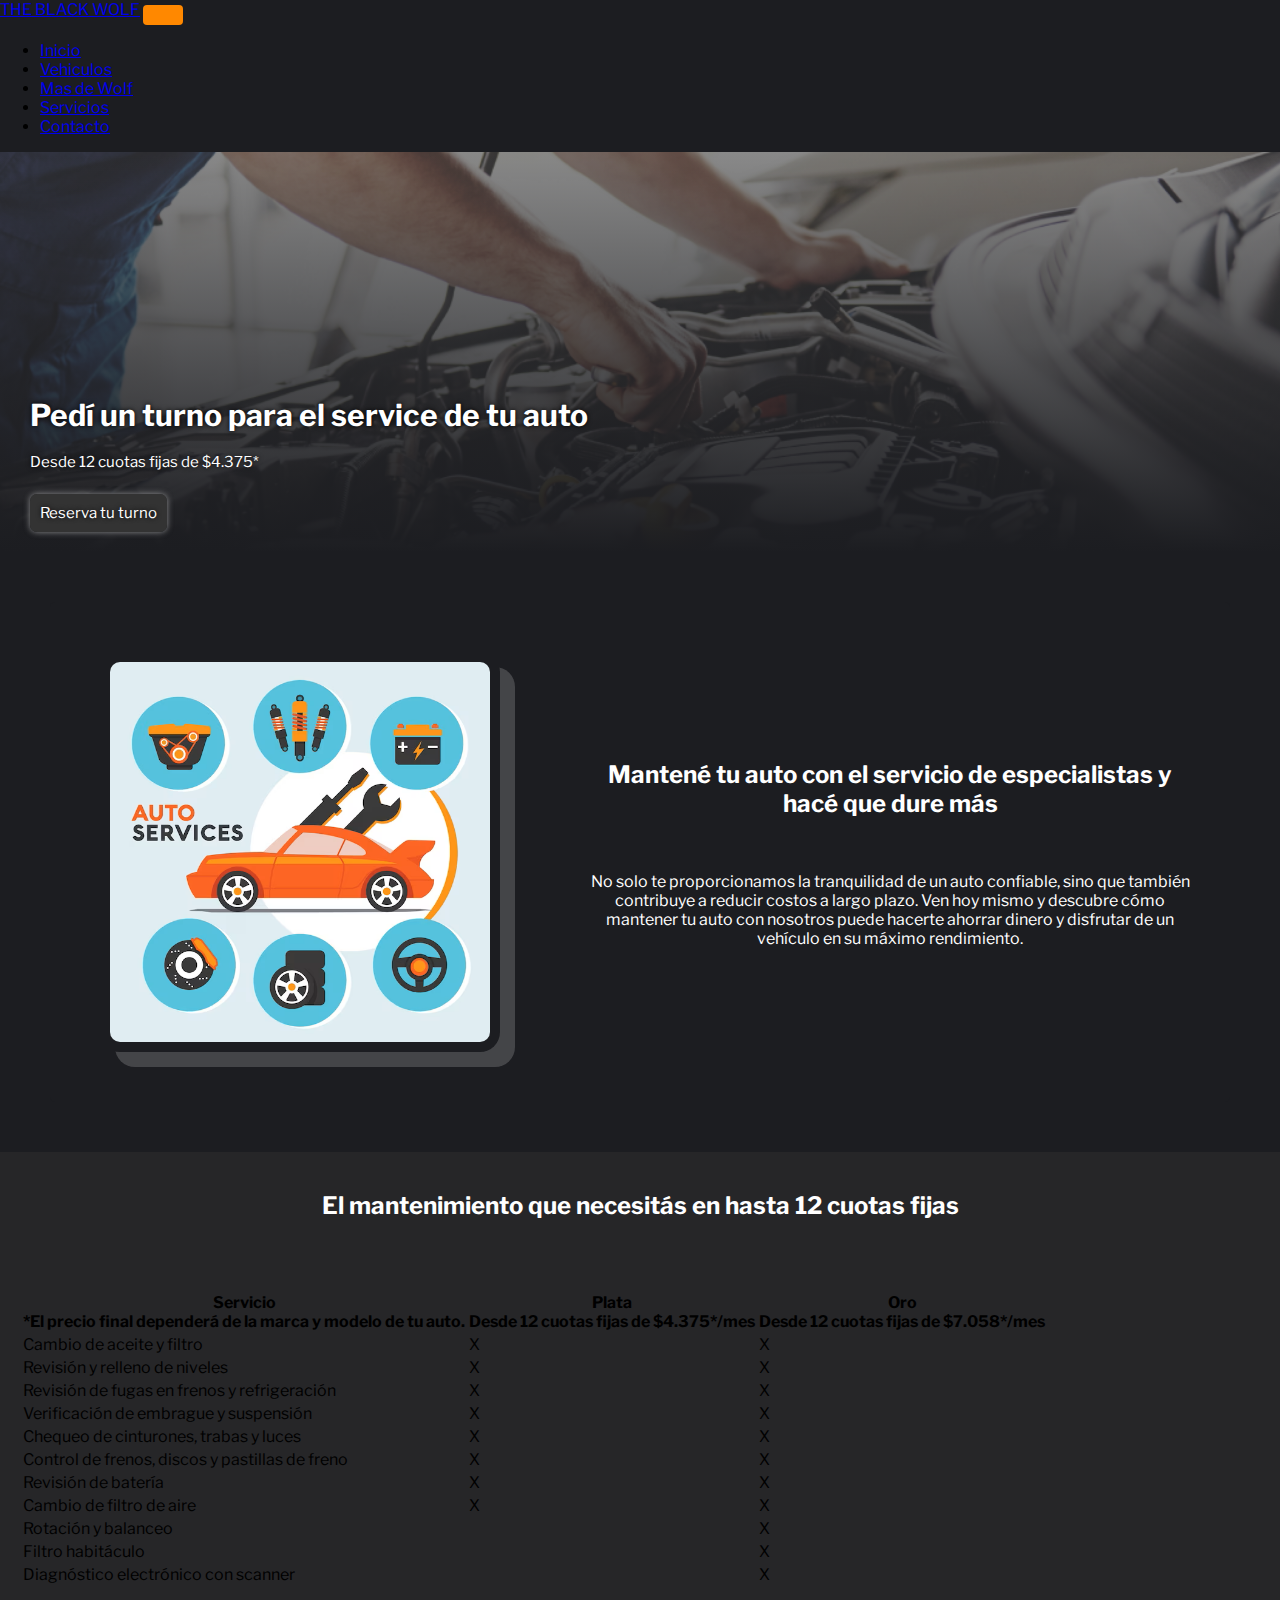
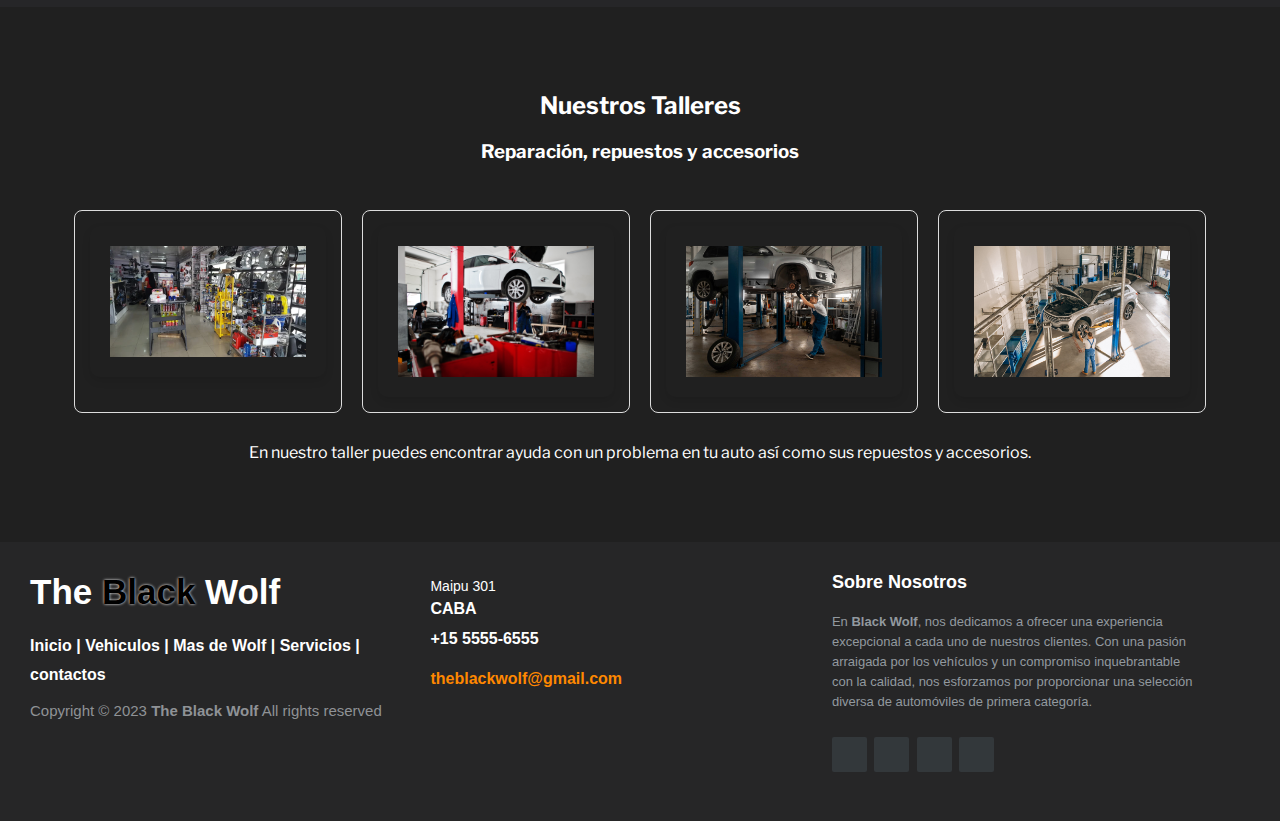
<file: html/servicios.html>
<!DOCTYPE html>
<html lang="es">
<head>
    <meta charset="UTF-8">
    <meta name="viewport" content="width=device-width, initial-scale=1.0">
    <meta name="description" content="En Black Wol, te ofrecemos una amplia gama de automóviles nuevos y usados de marcas reconocidas, junto con servicios de mantenimiento y asesoramiento experto.">
    <meta name="keywords" content="The Black Wolf, concesionaria, Autos nuevos, Autos usados, marcas de autos, 0KM, servicio de mantenimiento, asesoramiento experto">
    <title>Servicio</title>
    <link rel="stylesheet" href="https://cdnjs.cloudflare.com/ajax/libs/font-awesome/6.4.2/css/all.min.css" integrity="sha512-z3gLpd7yknf1YoNbCzqRKc4qyor8gaKU1qmn+CShxbuBusANI9QpRohGBreCFkKxLhei6S9CQXFEbbKuqLg0DA==" crossorigin="anonymous" referrerpolicy="no-referrer" />
    <link rel="shortcut icon" href="../images/logo.png" type="image/x-icon">
    <!--CSS-->
    <link rel="stylesheet" href="../css/estilo.css">
    <!--BS-->
    <link href="https://cdn.jsdelivr.net/npm/bootstrap@5.1.3/dist/css/bootstrap.min.css" rel="stylesheet" integrity="sha384-1BmE4kWBq78iYhFldvKuhfTAU6auU8tT94WrHftjDbrCEXSU1oBoqyl2QvZ6jIW3" crossorigin="anonymous">
</head>
<body>
    <!--NAV BS-->
    <section class="tank-bootstrap-header">
        <nav class="navbar navbar-expand-md navbar-dark bg-dark">
            <div class="container-fluid">
                <a class="navbar-brand" href="#">THE BLACK WOLF</a>
                <button class="navbar-toggler" type="button" data-bs-toggle="collapse" data-bs-target="#collapsibleNavbar" aria-controls="collapsibleNavbar" aria-expanded="false" aria-label="Toggle navigation">
                    <span class="navbar-toggler-icon"></span>
                </button>
                <div class="collapse navbar-collapse" id="collapsibleNavbar">
                    <ul class="navbar-nav ms-auto">
                        <li class="nav-item">
                            <a class="nav-link" href="../index.html">Inicio</a>
                        </li>
                        <li class="nav-item">
                            <a class="nav-link" href="./vehiculos.html">Vehiculos</a>
                        </li>
                        <li class="nav-item">
                            <a class="nav-link" href="./mas de wolf.html">Mas de Wolf</a>
                        </li>
                        <li class="nav-item">
                            <a class="nav-link active" href="./servicios.html">Servicios</a>
                        </li>
                        <li class="nav-item">
                            <a class="nav-link" href="./contacto.html">Contacto</a>
                        </li>
                    </ul>
                </div>
            </div>
        </nav>
    </section>
    <main><!--jumbotron BS-->
        <div class="jumbotron-custom">
            <div class="servicetext">
                <div class="textserv">
                    <h1>Pedí un turno para el service de tu auto</h1>
                    <p>Desde 12 cuotas fijas de $4.375*</p><br>
                    <a href="#">Reserva tu turno</a>
                </div>
            </div>
        </div>
        <div class="centerserv">
            <div class="property-card">
                <img src="../images/servicio 2.png" alt="Auto Servicio">
                <div class="property-description">
                    <h2>Mantené tu auto con el servicio de especialistas y hacé que dure más</h2><br>
                    <p>No solo te proporcionamos la tranquilidad de un auto confiable, sino que también contribuye a reducir costos a largo plazo. Ven hoy mismo y descubre cómo mantener tu auto con nosotros puede hacerte ahorrar dinero y disfrutar de un vehículo en su máximo rendimiento.</p>
                </div>
            </div>
        </div>
        <div class="tabletodo mt-4"><br><!--table BS-->
            <h2>El mantenimiento que necesitás en hasta 12 cuotas fijas</h2>
                <div class="table-responsive">         
                    <table class="table table-dark table-striped">
                    <thead>
                        <tr class="tabletext">
                            <th>Servicio <br>
                                *El precio final dependerá de la marca y modelo de tu auto.</th>
                            <th>Plata <br>
                                Desde 12 cuotas fijas de $4.375*/mes</th>
                            <th>Oro <br>
                                Desde 12 cuotas fijas de $7.058*/mes</th>
                        </tr>
                    </thead>
                    <tbody>
                        <tr>
                            <td>Cambio de aceite y filtro</td>
                            <td>X</td>
                            <td>X</td>
                        </tr>
                        <tr>
                            <td>Revisión y relleno de niveles</td>
                            <td>X</td>
                            <td>X</td>
                        </tr>
                        <tr>
                            <td>Revisión de fugas en frenos y refrigeración</td>
                            <td>X</td>
                            <td>X</td>
                        </tr>
                        <tr>
                            <td>Verificación de embrague y suspensión</td>
                            <td>X</td>
                            <td>X</td>
                        </tr>
                        <tr>
                            <td>Chequeo de cinturones, trabas y luces</td>
                            <td>X</td>
                            <td>X</td>
                        </tr>
                        <tr>
                            <td>Control de frenos, discos y pastillas de freno</td>
                            <td>X</td>
                            <td>X</td>
                        </tr>
                        <tr>
                            <td>Revisión de batería</td>
                            <td>X</td>
                            <td>X</td>
                        </tr>
                        <tr>
                            <td>Cambio de filtro de aire</td>
                            <td>X</td>
                            <td>X</td>
                        </tr>
                        <tr>
                            <td>Rotación y balanceo</td>
                            <td> </td>
                            <td>X</td>
                        </tr>
                        <tr>
                            <td>Filtro habitáculo</td>
                            <td> </td>
                            <td>X</td>
                        </tr>
                        <tr>
                            <td>Diagnóstico electrónico con scanner</td>
                            <td> </td>
                            <td>X</td>
                        </tr>
                    </tbody>
                    </table>
                </div>
            </div>
            <div class="tallertodo">
                <h2>Nuestros Talleres</h2>
                <h3>Reparación, repuestos y accesorios</h3><br>
                <div class="taller">
                    <div class="grid-container">
                        <div class="grid-item">
                            <img src="../images/servicio 3.png" alt="Tienda de repuestos y taller">
                        </div>
                        <div class="grid-item">
                            <img src="../images/teller2.jpg" alt="taller 2">
                        </div>
                        <div class="grid-item">
                            <img src="../images/taller3.jpg" alt="taller 3">
                        </div>
                        <div class="grid-item">
                            <img src="../images/taller4.jpg" alt="taller 4">
                        </div>
                    </div>
                </div>
            <p>En nuestro taller puedes encontrar ayuda con un problema en tu auto así como sus repuestos y accesorios.</p>
        </div>
    </main>
    <section>
        <footer class="footer-distributed">
            <div class="footer-left">
                <h3>The <span>Black</span> Wolf</h3>
                <p class="footer-links">
                    <a href="../index.html">Inicio</a>
                    |
                    <a href="./vehiculos.html">Vehiculos</a>
                    |
                    <a href="./mas de wolf.html">Mas de Wolf</a>
                    |
                    <a href="./servicios.html">Servicios</a>
                    |
                    <a href="./contacto.html">contactos</a>
                </p>
                <p class="footer-company-name">Copyright © 2023 <strong>The Black Wolf</strong> All rights reserved</p>
            </div>
            <div class="footer-center">
                <div>
                    <i class="fa-solid fa-location-dot"></i>
                    <p><span>Maipu 301</span>
                        CABA</p>
                </div>
                <div>
                    <i class="fa fa-phone"></i>
                    <p>+15 5555-6555</p>
                </div>
                <div>
                    <i class="fa fa-envelope"></i>
                    <p><a href="#">theblackwolf@gmail.com</a></p>
                </div>
            </div>
            <div class="footer-right">
                <p class="footer-company-about">
                    <span>Sobre Nosotros</span>
                    En <strong>Black Wolf</strong>, nos dedicamos a ofrecer una experiencia excepcional a cada uno de nuestros clientes. Con una pasión arraigada por los vehículos y un compromiso inquebrantable con la calidad, nos esforzamos por proporcionar una selección diversa de automóviles de primera categoría.
                </p>
                <div class="footer-icons">
                    <a href="facebook">
                        <i class="fa-brands fa-facebook"></i>
                    </a>
                    <a  href="instagram">
                        <i class="fa-brands fa-instagram"></i>
                    </a>
                    <a  href="linkedin">
                        <i class="fa-brands fa-linkedin"></i>
                    </a>
                    <a  href="youtube">
                        <i class="fa-brands fa-youtube"></i>
                    </a>
                </div>
            </div>
        </footer>
        <a href="#" class="subir">
            <i class="fa-solid fa-chevron-up"></i>
        </a>
    </section>
    <script src="https://cdn.jsdelivr.net/npm/bootstrap@5.1.3/dist/js/bootstrap.bundle.min.js" integrity="sha384-ka7Sk0Gln4gmtz2MlQnikT1wXgYsOg+OMhuP+IlRH9sENBO0LRn5q+8nbTov4+1p" crossorigin="anonymous"></script>
</body>
</html>
</file>
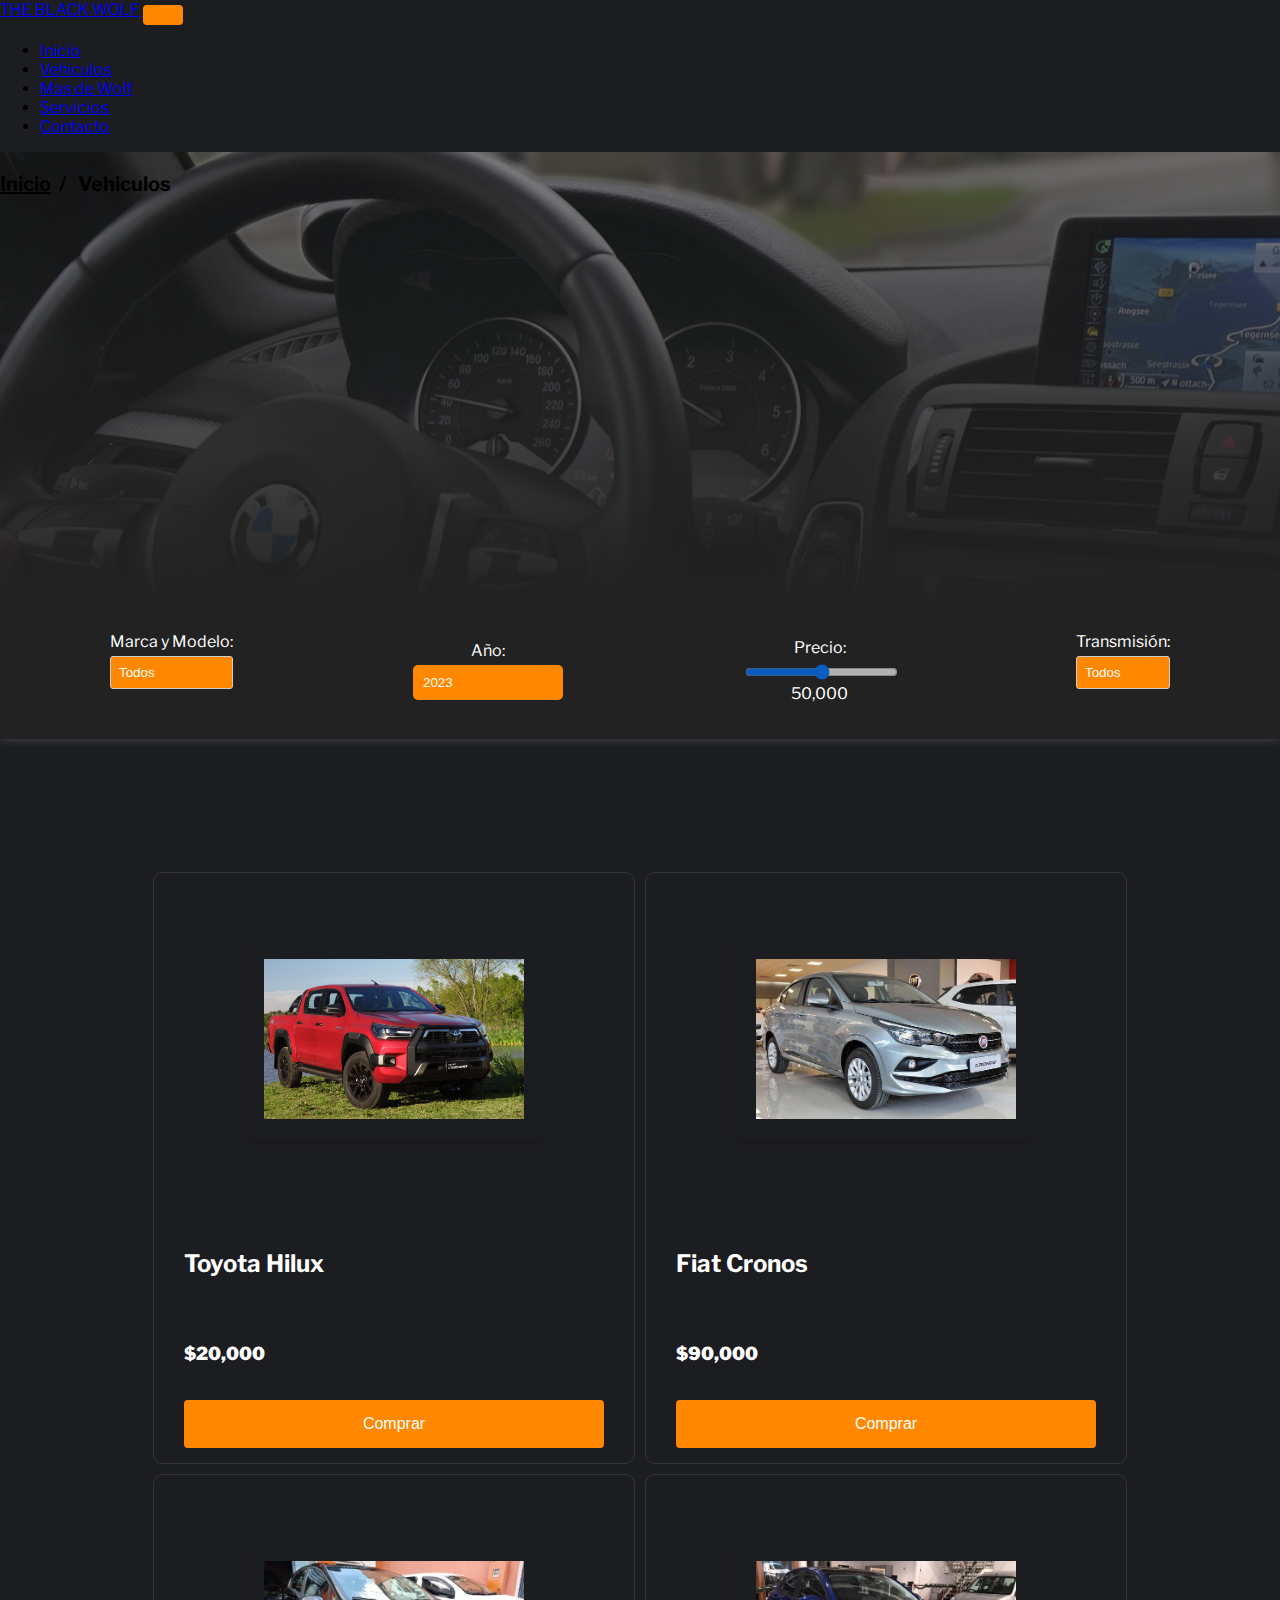
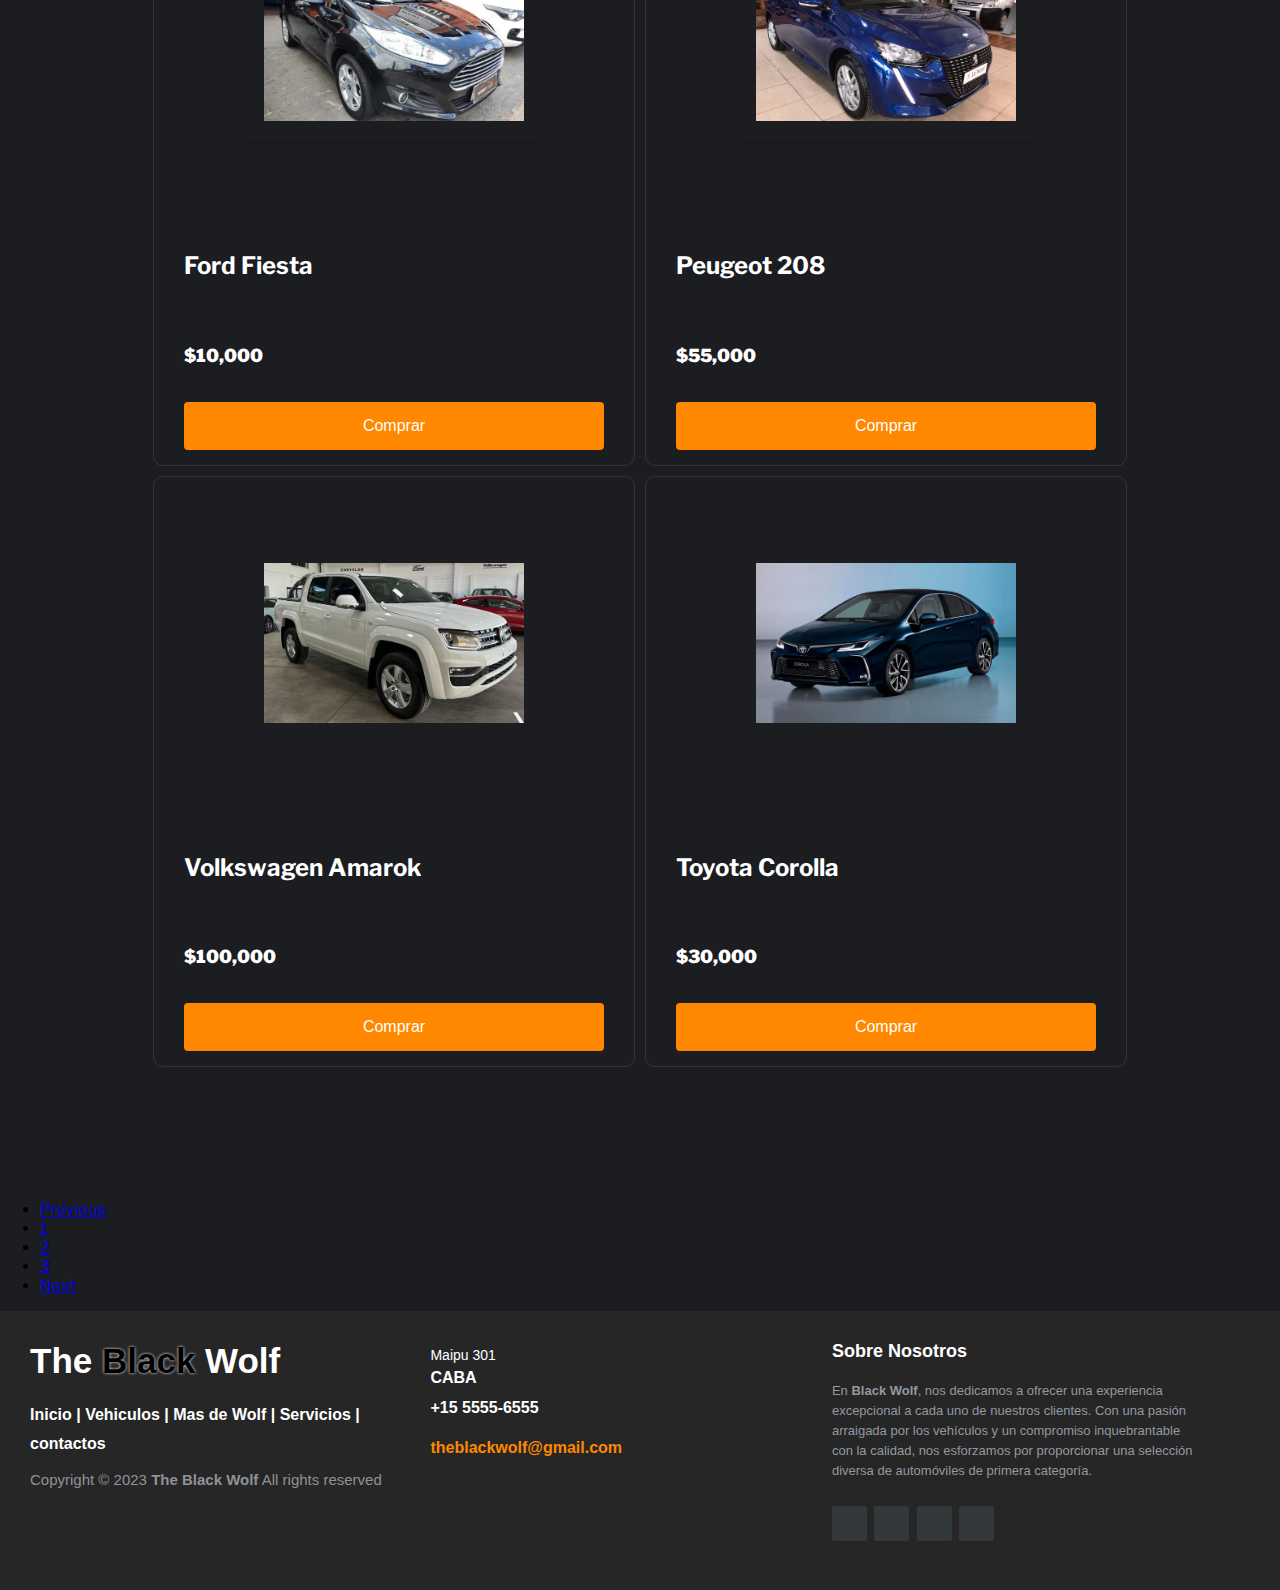
<file: html/vehiculos.html>
<!DOCTYPE html>
<html lang="es">
<head>
    <meta charset="UTF-8">
    <meta name="viewport" content="width=device-width, initial-scale=1.0">
    <meta name="description" content="Descubre la mejor selección de autos. Amplio inventario de vehículos nuevos y usados de alta calidad. Encuentra el auto perfecto para ti.">
    <meta name="keywords" content="The Black Wolf, concesionaria, Autos nuevos, Autos usados, marcas de autos, 0KM">
    <title>Vehiculos</title>
    <link rel="stylesheet" href="https://cdnjs.cloudflare.com/ajax/libs/font-awesome/6.4.2/css/all.min.css" integrity="sha512-z3gLpd7yknf1YoNbCzqRKc4qyor8gaKU1qmn+CShxbuBusANI9QpRohGBreCFkKxLhei6S9CQXFEbbKuqLg0DA==" crossorigin="anonymous" referrerpolicy="no-referrer" />
    <link rel="shortcut icon" href="../images/logo.png" type="image/x-icon">
    <!--CSS-->
    <link rel="stylesheet" href="../css/estilo.css">
    <!--BS-->
    <link href="https://cdn.jsdelivr.net/npm/bootstrap@5.1.3/dist/css/bootstrap.min.css" rel="stylesheet" integrity="sha384-1BmE4kWBq78iYhFldvKuhfTAU6auU8tT94WrHftjDbrCEXSU1oBoqyl2QvZ6jIW3" crossorigin="anonymous">
</head>
<body>
    <!--NAV BS-->
    <section class="tank-bootstrap-header">
        <nav class="navbar navbar-expand-md navbar-dark bg-dark">
            <div class="container-fluid">
                <a class="navbar-brand" href="#">THE BLACK WOLF</a>
                <button class="navbar-toggler" type="button" data-bs-toggle="collapse" data-bs-target="#collapsibleNavbar" aria-controls="collapsibleNavbar" aria-expanded="false" aria-label="Toggle navigation">
                    <span class="navbar-toggler-icon"></span>
                </button>
                <div class="collapse navbar-collapse" id="collapsibleNavbar">
                    <ul class="navbar-nav ms-auto">
                        <li class="nav-item">
                            <a class="nav-link" href="../index.html">Inicio</a>
                        </li>
                        <li class="nav-item">
                            <a class="nav-link active" href="./vehiculos.html">Vehiculos</a>
                        </li>
                        <li class="nav-item">
                            <a class="nav-link" href="./mas de wolf.html">Mas de Wolf</a>
                        </li>
                        <li class="nav-item">
                            <a class="nav-link" href="./servicios.html">Servicios</a>
                        </li>
                        <li class="nav-item">
                            <a class="nav-link" href="./contacto.html">Contacto</a>
                        </li>
                    </ul>
                </div>
            </div>
        </nav>
    </section>
    <section class="tankbreadcrum">
        <div class="breadcrum-bg">
            <div class="container py-5 link-light">
                <p><a class="btninicio link-light" href="../index.html">Inicio</a>&nbsp; / &nbsp; Vehiculos</p>
            </div>
        </div>
    </section> 
    <main>
        <div class="detallesauto">
            <div class="filter-bar">
                <div class="filter-group">
                    <label for="brand-model">Marca y Modelo:</label>
                    <select id="brand-model">
                        <option value="all">Todos</option>
                        <option value="motivo1">Toyota</option>
                        <option value="motivo2">Fiat</option>
                        <option value="motivo3">Ford</option>
                        <option value="motivo4">Volkswagen</option>
                    </select>
                </div>
                <div class="filter-group">
                    <label for="year">Año:</label>
                    <input type="number" id="year" min="1900" max="2023" step="1" value="2023">
                </div>
                <div class="filter-group">
                    <label for="price">Precio:</label>
                    <input type="range" id="price" min="0" max="100000" step="1000" value="50000">
                    <output id="price-value">50,000</output>
                </div>
                <div class="filter-group">
                    <label for="transmission">Transmisión:</label>
                    <select id="transmission">
                        <option value="all">Todos</option>
                        <option value="manual">Manual</option>
                        <option value="automatic">Automática</option>
                    </select>
                </div>
            </div>
        </div>
        <div class="container-items">
            <div class="item">
                <figure>
                    <img src="../images/toyotahilux.jpg" alt="Toyota Hilux">
                </figure>
                <div class="info-product">
                    <h2>Toyota Hilux</h2>
                    <p class="price">$20,000</p>
                    <button>Comprar</button>
                </div>
            </div>
            <div class="item">
                <figure>
                    <img src="../images/fiat cronos veiculo 2.jpg" alt="Fiat Cronos">
                </figure>
                <div class="info-product">
                    <h2>Fiat Cronos</h2>
                    <p class="price">$90,000</p>
                    <button>Comprar</button>
                </div>
            </div>
            <div class="item">
                <figure>
                    <img src="../images/ford fieta veiculo 3.jpg" alt="Ford Fiesta">
                </figure>
                <div class="info-product">
                    <h2>Ford Fiesta</h2>
                    <p class="price">$10,000</p>
                    <button>Comprar</button>
                </div>
            </div>
            <div class="item">
                <figure>
                    <img src="../images/peugeot 208 veiculo 4.jpg" alt="Peugeot 208">
                </figure>
                <div class="info-product">
                    <h2>Peugeot 208</h2>
                    <p class="price">$55,000</p>
                    <button>Comprar</button>
                </div>
            </div>
            <div class="item">
                <figure>
                    <img src="../images/volkswagen amarok veiculo 5.jpg" alt="Volkswagen Amarok">
                </figure>
                <div class="info-product">
                    <h2>Volkswagen Amarok</h2>
                    <p class="price">$100,000</p>
                    <button>Comprar</button>
                </div>
            </div>
            <div class="item">
                <figure>
                    <img src="../images/Toyota-Corolla-2023-frente.png" alt="Toyota Corolla">
                </figure>
                <div class="info-product">
                    <h2>Toyota Corolla</h2>
                    <p class="price">$30,000</p>
                    <button>Comprar</button>
                </div>
            </div>
        </div>
        <div>
            <ul class="pagination justify-content-end">
                <li class="page-item"><a class="page-link text-black" href="#">Previous</a></li>
                <li class="page-item"><a class="page-link text-black" href="#">1</a></li>
                <li class="page-item"><a class="page-link text-black" href="#">2</a></li>
                <li class="page-item"><a class="page-link text-black" href="#">3</a></li>
                <li class="page-item"><a class="page-link text-black" href="#">Next</a></li>
            </ul>
        </div>
    </main> 
    <section>
        <footer class="footer-distributed">
            <div class="footer-left">
                <h3>The <span>Black</span> Wolf</h3>
                <p class="footer-links">
                    <a href="../index.html">Inicio</a>
                    |
                    <a href="./vehiculos.html">Vehiculos</a>
                    |
                    <a href="./mas de wolf.html">Mas de Wolf</a>
                    |
                    <a href="./servicios.html">Servicios</a>
                    |
                    <a href="./contacto.html">contactos</a>
                </p>
                <p class="footer-company-name">Copyright © 2023 <strong>The Black Wolf</strong> All rights reserved</p>
            </div>
            <div class="footer-center">
                <div>
                    <i class="fa-solid fa-location-dot"></i>
                    <p><span>Maipu 301</span>
                        CABA</p>
                </div>
                <div>
                    <i class="fa fa-phone"></i>
                    <p>+15 5555-6555</p>
                </div>
                <div>
                    <i class="fa fa-envelope"></i>
                    <p><a href="#">theblackwolf@gmail.com</a></p>
                </div>
            </div>
            <div class="footer-right">
                <p class="footer-company-about">
                    <span>Sobre Nosotros</span>
                    En <strong>Black Wolf</strong>, nos dedicamos a ofrecer una experiencia excepcional a cada uno de nuestros clientes. Con una pasión arraigada por los vehículos y un compromiso inquebrantable con la calidad, nos esforzamos por proporcionar una selección diversa de automóviles de primera categoría.
                </p>
                <div class="footer-icons">
                    <a href="facebook">
                        <i class="fa-brands fa-facebook"></i>
                    </a>
                    <a  href="instagram">
                        <i class="fa-brands fa-instagram"></i>
                    </a>
                    <a  href="linkedin">
                        <i class="fa-brands fa-linkedin"></i>
                    </a>
                    <a  href="youtube">
                        <i class="fa-brands fa-youtube"></i>
                    </a>
                </div>
            </div>
        </footer>
        <a href="#" class="subir">
            <i class="fa-solid fa-chevron-up"></i>
        </a>
    </section>
    <script src="https://cdn.jsdelivr.net/npm/bootstrap@5.1.3/dist/js/bootstrap.bundle.min.js" integrity="sha384-ka7Sk0Gln4gmtz2MlQnikT1wXgYsOg+OMhuP+IlRH9sENBO0LRn5q+8nbTov4+1p" crossorigin="anonymous"></script>
</body>
</html>
</file>
<file: css/estilo.css>
@import url("https://fonts.googleapis.com/css2?family=Libre+Franklin:ital,wght@1,200;1,300&family=Oswald:wght@300&display=swap");
body,
html {
  background: var(--bg-color) !important;
  margin: 0;
  padding: 0;
  font-family: "Libre Franklin";
}

* {
  box-sizing: border-box;
}

:root {
  --theme-color:#dab200;
  --secondary-color:#ff8800;
  --opposite-color:#ff8800;
  --text-color:#dadada;
  --title-color:#ffffff;
  --white-color:#ffffff;
  --light-bg-color:#f6f6f6;
  --bg-color:#1c1d21;
}

button,
input,
select {
  outline: none;
  font-family: sans-serif;
}

button,
.btn,
select {
  cursor: pointer;
  font-family: sans-serif;
  background: var(--secondary-color) !important;
}

/* font-family: 'Libre Franklin', sans-serif;
font-family: 'Oswald', sans-serif; */
/*index*/
.tank-main-banner h3.banner-text {
  font-weight: 400;
  text-transform: uppercase;
  font-size: 56px;
  line-height: 65px;
  color: #fff;
}

.tank-main-banner .banner-info {
  padding-top: 100px;
}

.tank-main-banner .banner-info p {
  font-size: 24px;
  font-weight: 400;
  color: #fff;
  text-transform: uppercase;
}

.tank-main-banner .banner-slider {
  position: relative;
  z-index: 1;
}

.tank-main-banner .slider-info a img {
  transition: 0.3s ease-in;
}

.tank-main-banner .banner-view {
  background: url(../images/inicio.jpg) no-repeat right;
  min-height: 100vh;
  background-size: cover;
  position: relative;
  z-index: 0;
  display: grid;
  align-items: center;
}

.tank-main-banner .banner-view:before {
  content: "";
  background: rgba(0, 0, 0, 0.57);
  position: absolute;
  top: 0;
  min-height: 100%;
  left: 0;
  right: 0;
  z-index: -1;
  background-image: linear-gradient(-360deg, rgb(26, 27, 30), transparent);
}

.tank-main-banner .banner-info img {
  border: 4px solid #fff;
  border-radius: 50%;
}

.cambiar-todo {
  background: rgba(7, 10, 12, 0.11);
  padding: 20px;
  color: #ffffff;
}

.containercam {
  max-width: 800px;
  margin: 0 auto;
  border-radius: 20px;
}

.containercam:hover {
  box-shadow: 0 0.5rem 1rem rgba(231, 231, 231, 0.15);
}

.heading img {
  max-width: 90%;
  height: auto;
  display: block;
  margin: 0 auto 20px;
  border-radius: 20px;
}

.Vendebtn {
  display: inline-block;
  padding: 10px 20px;
  text-decoration: none;
  background-color: #ff8800;
  color: #000000;
  border-radius: 5px;
}

.Vendebtn:hover {
  background-color: #000000;
  color: #ffffff;
}

.tank-feature-3 .top-bottom {
  background: url(../images/imgfondo2.jpg) no-repeat center;
  background-size: cover;
  position: relative;
  padding: 100px 0 120px;
  background-attachment: fixed;
  z-index: 0;
}

.tank-feature-3 .top-bottom::before {
  content: "";
  background: rgba(7, 10, 12, 0.72);
  position: absolute;
  top: 0;
  min-height: 100%;
  left: 0;
  right: 0;
  z-index: -1;
  background-image: linear-gradient(-360deg, rgb(28, 29, 33), transparent);
}

.tank-feature-3 .middle-section {
  display: grid;
}

.tank-feature-3 .three-grids-columns {
  padding: 10px 10px;
  transition: 0.3s ease-out;
  border-radius: 4px;
  background: rgba(255, 255, 255, 0.1);
  margin: 10px;
}

.tank-feature-3 .three-grids-columns:hover {
  background: #000;
  transition: 0.3s ease-out;
  opacity: 0.8;
}

.tank-feature-3 .grid-column {
  grid-template-columns: 1fr 1fr 1fr;
  grid-gap: 20px;
}

.tank-feature-3 .three-grids-columns h4 {
  font-size: 20px;
  color: var(--white-color);
  line-height: 30px;
  padding-top: 25px;
  font-weight: 800;
}

.tank-feature-3 .three-grids-columns p {
  padding-top: 15px;
  font-size: 16px;
  line-height: 24px;
  color: var(--white-color);
}

.tank-feature-3 img.arrow-png {
  padding-left: 5px;
}

.three-grids-columns i {
  color: #ff8800;
  font-size: 30px;
}

.carouseltext {
  color: #ffffff;
  text-align: center;
}

.conoce-12 .form-12-content {
  background: url("../images/imgfondo1.jpg") no-repeat center;
  padding: 5rem 0px;
  background-attachment: fixed;
  background-size: cover;
  position: relative;
  z-index: 1;
}

.conoce-12 .form-12-content:before {
  content: "";
  background: rgba(7, 10, 12, 0.72);
  position: absolute;
  top: 0;
  min-height: 100%;
  left: 0;
  right: 0;
  z-index: -1;
}

.conoce-12 h3 {
  font-size: 36px;
  color: #ffffff;
  font-weight: 700;
  line-height: 42px;
  text-align: center;
}

.conoce-12 p {
  font-size: 28x;
  color: #ffffff;
}

.conoce-12 h4 {
  font-size: 20px;
  color: #fff;
  font-weight: 700;
  margin-bottom: 20px;
  text-align: center;
}

.box-wrap {
  margin-top: 50px;
  padding: 40px 30px;
  transition: all 0.5s ease 0s;
  border-radius: 8px;
  box-shadow: 0 25px 98px 0 rgba(0, 0, 0, 0.274);
  background-color: rgba(42, 42, 42, 0.71);
  border: solid 1px rgba(255, 255, 255, 0.1);
  text-align: center;
  margin: 10%;
  min-height: 500px;
}

.box-wrap:hover {
  box-shadow: 0 25px 98px 0 rgba(0, 0, 0, 0.1);
}

.box-wrap img {
  display: block;
  margin: 0 auto;
  width: 100%;
  max-width: 300px;
  height: auto;
  border-radius: 10px;
  box-shadow: 0 4px 8px rgba(0, 0, 0, 0.1);
  -o-object-fit: cover;
  object-fit: cover;
  transition: all 0.5s;
}

.box-wrap h4 a {
  font-size: 22px;
  font-weight: 700;
  margin-top: 30px;
  margin-bottom: 15px;
  text-align: center;
  display: block;
  color: var(--title-color);
}

.box-wrap h4 a:hover {
  color: var(--opposite-color);
}

.box-wrap p {
  margin: 0;
  text-align: center;
  color: var(--text-color);
  font-size: 20px;
}

.search-box .icon {
  text-align: center;
  display: block;
  color: hsl(0, 0%, 48%);
}

.icon span.fa {
  color: var(--opposite-color);
  font-size: 30px;
}

.subir {
  display: none;
}

/*vehiculo*/
.tankbreadcrum {
  background: url(../images/inicio.jpg) no-repeat right;
  min-height: 50vh;
  background-size: cover;
  position: relative;
  z-index: 0;
  display: grid;
  align-items: start;
}

.breadcrum-bg {
  background-color: rgba(34, 34, 34, 0.5490196078);
  font-size: 20px;
  height: 100%;
  font-weight: bold;
  text-decoration: none;
  background-image: linear-gradient(-360deg, rgb(34, 34, 34), transparent);
}

.btninicio {
  color: #000000;
}

.breadcrum-bg a:hover {
  color: #ff8800;
}

.filter-bar {
  display: flex;
  justify-content: space-around;
  align-items: center;
  background-color: #222;
  padding: 20px;
  box-shadow: 0 0 10px rgba(255, 255, 255, 0.2);
}

.filter-group {
  margin: 10px;
  text-align: center;
  color: #ffffff;
}

label {
  display: block;
  color: #fff;
  margin-bottom: 5px;
}

select {
  width: 150px;
  padding: 10px;
  border-radius: 5px;
  border: none;
  background-color: #ff8800 !important;
  color: #fff;
  outline: none;
  display: flex;
}

input[type=number], input[type=range] {
  width: 150px;
  padding: 10px;
  border-radius: 5px;
  border: none;
  background-color: #ff8800 !important;
  color: #fff;
  outline: none;
  display: flex;
}

select {
  -webkit-appearance: none;
  -moz-appearance: none;
  appearance: none;
}

input[type=range] {
  width: 100%;
  height: 10px;
  border-radius: 5px;
  background: #444444;
  outline: none;
  opacity: 0.7;
  transition: opacity 0.2s;
}

input[type=range]::-webkit-slider-thumb {
  -webkit-appearance: none;
  appearance: none;
  width: 20px;
  height: 150px;
  border-radius: 50%;
  background: #fff;
  cursor: pointer;
}

.container-items {
  display: flex;
  flex-wrap: wrap;
  justify-content: center;
  margin: 10%;
}

.item {
  border-radius: 10px;
  border: solid 1px rgba(255, 255, 255, 0.1);
  margin: 5px;
}

.item:hover {
  box-shadow: 0 10px 20px rgba(0, 0, 0, 0.2);
}

.item img {
  flex-direction: column;
  display: flex;
  padding: 20px;
  width: 300px;
  height: 200px;
  border-radius: 10px;
  margin: 50px;
  box-shadow: 0 4px 8px rgba(0, 0, 0, 0.1);
  -o-object-fit: cover;
  object-fit: cover;
  transition: all 0.5s;
}

.item figure {
  overflow: hidden;
}

.item:hover img {
  transform: scale(1.2);
}

.info-product {
  padding: 15px 30px;
  line-height: 2;
  flex-direction: column;
  display: flex;
  gap: 10px;
  color: #ffffff;
}

.price {
  font-size: 18px;
  font-weight: 900;
}

.info-product button {
  border: none;
  background: none;
  color: #fff;
  padding: 15px 10px;
  cursor: pointer;
}

/*mas de wolf*/
.tankbreadcrum {
  background: url(../images/inicio.jpg) no-repeat right;
  min-height: 50vh;
  background-size: cover;
  position: relative;
  z-index: 0;
  display: grid;
  align-items: start;
}

.breadcrum-bg-mdw {
  background-color: rgba(34, 34, 34, 0.5490196078);
  font-size: 20px;
  height: 100%;
  font-weight: bold;
  text-decoration: none;
  background-image: linear-gradient(-360deg, rgb(13, 15, 18), transparent);
}

.btninicio {
  color: #000000;
}

.breadcrum-bg-mdw a:hover {
  color: #ff8800;
}

.tank-content-photo-5 {
  background-color: rgba(7, 10, 12, 0.72);
  color: #ffffff;
}

.tank-content-photo-6 {
  background-color: rgba(42, 42, 42, 0.71);
  color: #ffffff;
}

.masw a:hover {
  color: #ff8800;
}

.btn-theme6 {
  margin-top: 10px;
}

.main-cont-wthree-fea h2 {
  color: #ffffff;
  text-align: center;
  margin-bottom: 20px;
}

.tank-specifications-9 .main-t {
  background-color: #202020;
}

.tank-specifications-9 h3.title-spe {
  color: #ffffff;
  font-size: 36px;
  line-height: 52px;
  margin-top: 30px;
}

.tank-specifications-9 .grids-speci1 p {
  font-size: 26px;
  line-height: 24px;
  font-weight: 400;
  color: #ffffff;
  opacity: 0.8;
  min-height: 95px;
}

/*servicios*/
.jumbotron-custom {
  background-color: #3d3d3d;
  color: rgb(255, 255, 255);
  background-image: url(../images/servicio\ 1.png);
  background-position: center;
  width: 100%;
  height: 400px;
  overflow: hidden;
  text-shadow: 0 0 5px #000000;
  background-size: cover;
  position: relative;
}

.servicetext {
  background-color: rgba(51, 51, 51, 0.568627451);
  color: #ffffff;
  padding: 30px;
  font-size: 15px;
  bottom: 10px;
  height: 100%;
  width: 100%;
  background-image: linear-gradient(-360deg, rgb(28, 29, 33), transparent);
}

.jumbotron-custom a {
  text-decoration: none;
  color: #ffffff;
  background-color: #333;
  padding: 10px;
  border-radius: 7px;
  box-shadow: 0 0 6px 0 rgba(252, 252, 252, 0.5);
}

.jumbotron-custom a:hover {
  background-color: #ff8800;
  color: #000000;
}

.textserv {
  position: absolute;
  bottom: 0;
  width: 100%;
  text-align: left;
  margin-bottom: 30px;
}

.image-servise2 {
  flex-direction: column;
  display: flex;
  align-items: center;
  justify-content: center;
  width: 100%;
  height: 100vh;
  background-color: #f8f9fa;
}

.image {
  width: 100%;
  height: 400px;
  background-image: url("../images/servicio 2.png");
  background-size: cover;
  background-position: center;
}

.text {
  padding: 20px;
  max-width: 600px;
  text-align: center;
  font-size: 28px;
  color: #333;
  margin-bottom: 15px;
  font-size: 16px;
  color: #666;
  margin-bottom: 20px;
}

button {
  padding: 10px 20px;
  font-size: 16px;
  color: #fff;
  background-color: #000000;
  border: none;
  border-radius: 4px;
  cursor: pointer;
}

button:hover {
  background-color: #ffffff;
}

.centerserv {
  background-color: #1c1d21;
}

.property-card {
  display: flex;
  align-items: center;
  background-color: #1c1d21;
  margin: 50px;
  border-radius: 5px;
}

.property-card img {
  flex-direction: column;
  display: flex;
  padding: 10px;
  width: 400px;
  height: 400px;
  border-radius: 20px;
  margin: 50px;
  box-shadow: 15px 15px 0px rgba(248, 248, 248, 0.185);
  -o-object-fit: cover;
  object-fit: cover;
}

.property-description {
  text-align: center;
  padding: 35px;
  color: #ffffff;
}

.tabletodo {
  background-color: rgb(38, 38, 40);
}

.table-responsive {
  padding: 20px;
}

.tabletodo h2 {
  color: #ffffff;
  text-align: center;
  margin-bottom: 50px;
}

.tabletext th:hover {
  color: #ff8800;
}

.tallertodo {
  text-align: center;
  height: 100%;
  background-color: #202020;
  color: #ffffff;
  padding: 5%;
}

.grid-container {
  display: grid;
  grid-template-columns: repeat(auto-fit, minmax(250px, 1fr));
  gap: 20px;
  padding: 10px;
}

.grid-item {
  border: 1px solid #ddd;
  border-radius: 8px;
  padding: 15px;
  text-align: center;
}

.grid-item img {
  width: 100%;
  height: auto;
  flex-direction: column;
  display: flex;
  padding: 20px;
  border-radius: 10px;
  box-shadow: 0 4px 8px rgba(0, 0, 0, 0.1);
  -o-object-fit: cover;
  object-fit: cover;
  transition: all 0.5s;
}

.grid-item img:hover {
  transform: scale(1.1);
  border: solid 4px rgba(255, 255, 255, 0.1);
  border-radius: 20px;
  box-shadow: 0 10px 20px rgba(0, 0, 0, 0.2);
}

.taller {
  margin-bottom: 20px;
}

/*contactos*/
.contactos-td {
  background-color: rgb(13, 15, 18);
  color: #ffffff;
}

.tankbreadcrum {
  background: url(../images/inicio.jpg) no-repeat right;
  background-size: cover;
  position: relative;
  min-height: 50vh;
  z-index: 0;
  display: grid;
  align-items: start;
}

.breadcrum-bg-con {
  background-color: rgba(34, 34, 34, 0.5490196078);
  font-size: 20px;
  height: 100%;
  font-weight: bold;
  text-decoration: none;
  background-image: linear-gradient(-360deg, rgb(13, 15, 18), transparent);
}

.btninicio {
  color: #000000;
}

.breadcrum-bg-con a:hover {
  color: #ff8800;
}

.tank-contacts-12 .contact-top {
  background: url("../images/imgfondo1.jpg") no-repeat center;
  background-size: cover;
  position: relative;
  padding: 5rem 0px;
  background-attachment: fixed;
  z-index: 1;
}

.tank-contacts-12 .contact-top:before {
  content: "";
  background: rgba(7, 10, 12, 0.72);
  position: absolute;
  top: 0;
  min-height: 100%;
  left: 0;
  right: 0;
  z-index: -1;
}

.contactos {
  margin: 20px auto;
  padding: 20px;
  display: flex;
  justify-content: center;
  align-items: center;
}

.form-container {
  max-width: 600px;
  margin: 50px auto;
  padding: 30px;
  background-color: rgba(0, 0, 0, 0.548);
  border-radius: 5px;
  list-style: none;
  display: inline-block;
  position: sticky;
  box-shadow: 15px 15px 0px rgba(248, 248, 248, 0.1);
}

label {
  display: block;
  margin-bottom: 5px;
}

input[type=text], input[type=email] {
  width: 100%;
  padding: 8px;
  margin-bottom: 20px;
  border: 1px solid #ccc;
  border-radius: 3px;
}

select,
textarea {
  width: 100%;
  padding: 8px;
  margin-bottom: 20px;
  border: 1px solid #ccc;
  border-radius: 3px;
}

.checked {
  list-style: none;
  display: flex;
  margin-bottom: 10px;
}

.checked:checked {
  accent-color: rgb(87, 85, 85);
}

.checked:focus {
  border: 1px solid rgb(27, 38, 59);
  box-shadow: 0 0 3px #000000;
}

input[type=submit] {
  width: 100%;
  padding: 10px;
  background-color: #ff8800;
  color: rgb(255, 255, 255);
  border: none;
  cursor: pointer;
  margin-bottom: 10px;
}

input[type=reset] {
  width: 100%;
  padding: 10px;
  background-color: #ff8800;
  color: white;
  border: none;
  cursor: pointer;
  margin-bottom: 20px;
}

.lugar {
  background-color: rgba(0, 0, 0, 0);
  color: #ff8800;
  font-size: 40px;
  text-align: center;
  margin-top: 20px;
}

.map {
  width: 100%;
}

/*footer inicial*/
.footer-distributed {
  background-color: rgba(42, 42, 42, 0.71);
  box-sizing: border-box;
  width: 100%;
  text-align: left;
  font: bold 16px sans-serif;
  padding: 30px 30px 40px 30px;
}

.footer-distributed .footer-left,
.footer-distributed .footer-center,
.footer-distributed .footer-right {
  display: inline-block;
  vertical-align: top;
}

.footer-distributed .footer-left {
  width: 30%;
}

.footer-distributed h3 {
  color: #ffffff;
  font-size: 35px;
  margin: 0;
}

.footer-distributed h3 span {
  color: #000000;
  text-shadow: 0 0 3px rgb(255, 255, 255);
}

.footer-distributed .footer-links {
  color: #ffffff;
  margin: 20px 0 12px;
}

.footer-distributed .footer-links a {
  display: inline-block;
  line-height: 1.8;
  text-decoration: none;
  color: inherit;
}

.footer-distributed .footer-company-name {
  color: #8f9296;
  font-size: 15px;
  font-weight: normal;
  margin: 0;
}

.footer-distributed .footer-center {
  width: 35%;
}

.footer-distributed .footer-center i {
  background-color: #33383b;
  color: #ffffff;
  font-size: 25px;
  width: 38px;
  height: 38px;
  border-radius: 50%;
  text-align: center;
  line-height: 42px;
  margin: 10px 15px;
  vertical-align: middle;
}

.footer-distributed .footer-center i.fa-envelope {
  font-size: 17px;
  line-height: 38px;
}

.footer-distributed .footer-center p {
  display: inline-block;
  color: #ffffff;
  vertical-align: middle;
  margin: 0;
}

.footer-distributed .footer-center p span {
  display: block;
  font-weight: normal;
  font-size: 14px;
  line-height: 2;
}

.footer-distributed .footer-center p a {
  color: #ff8800;
  text-decoration: none;
}

.footer-distributed .footer-right {
  width: 30%;
}

.footer-distributed .footer-company-about {
  line-height: 20px;
  color: #92999f;
  font-size: 13px;
  font-weight: normal;
  margin: 0;
}

.footer-distributed .footer-company-about span {
  display: block;
  color: #ffffff;
  font-size: 18px;
  font-weight: bold;
  margin-bottom: 20px;
}

.footer-distributed .footer-icons {
  margin-top: 25px;
}

.footer-distributed .footer-icons a {
  display: inline-block;
  width: 35px;
  height: 35px;
  cursor: pointer;
  background-color: #33383b;
  border-radius: 2px;
  font-size: 20px;
  color: #ffffff;
  text-align: center;
  line-height: 35px;
  margin-right: 3px;
  margin-bottom: 5px;
}

.footer-distributed .footer-icons a:hover {
  background-color: #ff8800;
}

/* Footer left */
/* Footer links */
/* Footer Center */
/* Footer Right */
.footer-links a:hover {
  color: #ff8800;
}

/*index responsivo*/
@media (max-width: 992px) {
  .tank-main-banner h3.gallery4-head {
    font-size: 30px;
    line-height: 37px;
  }
  .tank-main-banner .banner-info {
    padding-top: 140px;
  }
  .tank-main-banner h3.banner-text {
    font-size: 60px;
    line-height: 75px;
  }
  .tank-main-banner .banner-top-inner-page {
    min-height: 180px;
  }
}
@media (max-width: 900px) {
  .tank-main-banner h3.banner-text {
    font-size: 55px;
    line-height: 70px;
  }
  .tank-main-banner .banner-top-inner-page {
    min-height: 150px;
  }
}
@media (max-width: 600px) {
  .tank-main-banner h3.gallery4-head {
    margin-bottom: 20px;
  }
  .tank-main-banner .banner-view {
    min-height: 550px;
  }
}
@media (max-width: 569px) {
  .tank-main-banner h3.gallery4-head {
    font-size: 26px;
    line-height: 34px;
  }
  .tank-main-banner h3.banner-text {
    font-size: 45px;
    line-height: 55px;
  }
  .tank-main-banner .banner-view {
    min-height: 420px;
  }
  .tank-main-banner .banner-top-inner-page {
    min-height: 120px;
  }
}
@media (max-width: 440px) {
  .tank-main-banner h3.banner-text {
    font-size: 40px;
    line-height: 50px;
  }
}
@media (max-width: 1280px) {
  .tank-feature-3 .three-grids-columns h4 {
    padding-top: 20px;
  }
}
@media (max-width: 900px) {
  .tank-feature-3 .three-grids-columns h4 {
    padding-top: 13px;
  }
}
@media (max-width: 768px) {
  .tank-feature-3 .grid-column {
    grid-template-columns: 1fr;
    grid-gap: 35px;
  }
  .tank-feature-3 .three-grids-columns h4 {
    padding-top: 7px;
  }
}
@media (max-width: 768px) {
  .tank-feature-3 .three-grids-columns h4 {
    font-size: 22px;
  }
}
@media (max-width: 320px) {
  .tank-feature-3 .three-grids-columns h4 {
    font-size: 20px;
    line-height: 25px;
  }
}
@media screen and (max-width: 767px) {
  .carousel-control-prev,
  .carousel-control-next {
    width: 10%;
  }
  .carousel-indicators {
    bottom: 20px;
  }
  .carousel-indicators button {
    width: 8px;
    height: 8px;
    margin: 5px 5px;
  }
}
@media (max-width: 1024px) {
  .box-wrap {
    margin: 3%;
    padding: 30px 20px;
    min-height: 500px;
  }
}
@media (max-width: 768px) {
  .box-wrap {
    margin: 3%;
    padding: 30px 20px;
    min-height: 450px;
  }
}
@media (max-width: 576px) {
  .box-wrap {
    margin: 5%;
    padding: 20px;
    min-height: 100px;
  }
  .box-wrap h4 a {
    font-size: 18px;
  }
}
@media (max-width: 480px) {
  .conoce-12 .form-12-content {
    padding: 3em 0px;
  }
}
@media (max-width: 768px) {
  .conoce-12 .form-12 {
    padding: 30px 0px;
  }
}
/*Vehiculos responsivo*/
@media screen and (max-width: 1024px) {
  .filter-group {
    margin: 9px;
  }
  select,
  input[type=number],
  input[type=range] {
    width: 200px;
    padding: 10px;
  }
}
@media screen and (max-width: 868px) {
  .filter-group {
    margin: 15px;
  }
  select,
  input[type=number],
  input[type=range] {
    width: 120px;
    padding: 6px;
  }
}
@media screen and (max-width: 550px) {
  .filter-group {
    margin: 5px;
  }
  select,
  input[type=number],
  input[type=range] {
    width: 120px;
    padding: 6px;
  }
}
@media screen and (max-width: 480px) {
  .filter-bar {
    flex-direction: column;
    font-size: 20px;
    display: block;
  }
  .filter-group {
    margin: 10px;
  }
  select,
  input[type=number],
  input[type=range] {
    width: 100%;
    padding: 10px;
    margin-bottom: 10px;
  }
}
@media screen and (max-width: 768px) {
  .item img {
    width: 100%;
    height: auto;
    margin: 5px;
  }
}
@media screen and (max-width: 480px) {
  .item {
    margin: 5px;
  }
  .item img {
    width: 100%;
    height: auto;
    margin: 10px 0;
  }
}
@media (max-width: 1080px) {
  .container-items {
    font-size: 19px;
    margin: 5%;
  }
}
/*Mas de Wolf responsivo*/
@media (max-width: 1080px) {
  .tank-specifications-9 .grids-speci p {
    font-size: 19px;
  }
  .tank-specifications-9 .main-t {
    padding: 3rem 0;
  }
  .main-cont-wthree-fea h2 {
    margin-bottom: 70px;
  }
}
@media (max-width: 991px) {
  .tank-specifications-9 .spec-2 {
    background: #363636;
    padding: 30px;
    border-radius: 4px;
  }
  .tank-specifications-9 .grids-speci1 span.fa {
    margin-bottom: 10px;
  }
  .main-cont-wthree-fea h2 {
    margin-bottom: 50px;
  }
  .tank-specifications-9 .grids-speci p {
    font-size: 14px;
  }
}
@media (max-width: 445px) {
  .main-cont-wthree-fea h2 {
    margin-bottom: 50px;
  }
  .tank-specifications-9 .grids-speci1 {
    margin: 20px;
    width: 385px;
  }
  .tank-specifications-9 .grids-speci1 p {
    font-size: 25px;
    line-height: 22px;
    margin-bottom: 35px;
    margin-top: 30px;
  }
}
@media (max-width: 375px) {
  .tank-specifications-9 .grids-speci1 {
    margin: 20px;
    width: 340px;
  }
  .tank-specifications-9 .grids-speci1 p {
    font-size: 25px;
    line-height: 22px;
    margin-bottom: 35px;
  }
}
@media (max-width: 320px) {
  .tank-specifications-9 .grids-speci1 {
    margin: 20px;
    width: 280px;
  }
  .tank-specifications-9 .grids-speci1 p {
    font-size: 20px;
  }
}
/*Servicios responsivo*/
@media screen and (max-width: 768px) {
  .servicetext {
    background-color: rgba(51, 51, 51, 0.568627451);
    color: #ffffff;
    padding: 20px;
    font-size: 15px;
    bottom: 5px;
    height: 100%;
    width: auto;
    background-image: linear-gradient(-360deg, rgb(28, 29, 33), transparent);
  }
  .textserv {
    position: absolute;
    bottom: 0;
    width: 100%;
    text-align: left;
    margin-bottom: 30px;
    font-size: 20px;
  }
  .property-card {
    flex-direction: column;
    margin: 10px;
  }
  .property-card img {
    width: 80%;
    height: auto;
    margin: 20px 0;
  }
  .property-description {
    padding: 20px;
    font-size: 20px;
  }
}
@media (max-width: 768px) {
  .table-responsive {
    display: block;
    width: 100%;
    overflow-x: auto;
    -webkit-overflow-scrolling: touch;
    -ms-overflow-style: -ms-autohiding-scrollbar;
  }
  .table-responsive table {
    width: 100%;
  }
}
@media screen and (max-width: 700px) {
  .servicetext {
    width: 100%;
  }
  .textserv {
    position: absolute;
    width: 100%;
    text-align: left;
    margin-bottom: 30px;
    padding: 10px;
  }
}
@media screen and (max-width: 384px) {
  .servicetext {
    width: 100%;
  }
  .textserv {
    position: absolute;
    bottom: 0;
    width: 100%;
    text-align: left;
    margin-bottom: 30px;
    font-size: 15px;
  }
}
/*contacto responsivo*/
@media screen and (max-width: 700px) {
  .form-container {
    box-shadow: none;
  }
}
/*subir responsivo*/
@media screen and (max-width: 767px) {
  .subir {
    display: block;
    height: 50px;
    width: 50px;
    background-color: rgba(7, 10, 12, 0.72);
    color: #ff8800;
    position: fixed;
    right: 20px;
    bottom: 20px;
    text-align: center;
    font-size: 40px;
    line-height: 50px;
    border-radius: 35%;
    text-shadow: 2px 2px 5px #333;
    border: 2px solid #ddd;
    z-index: 999;
  }
}
/*footer responsivo*/
@media (max-width: 880px) {
  .footer-distributed .footer-left,
  .footer-distributed .footer-center,
  .footer-distributed .footer-right {
    display: block;
    width: 100%;
    margin-bottom: 40px;
    text-align: center;
  }
  .footer-distributed .footer-center i {
    margin-left: 0;
  }
} 

/*# sourceMappingURL=estilo.css.map */
</file>
